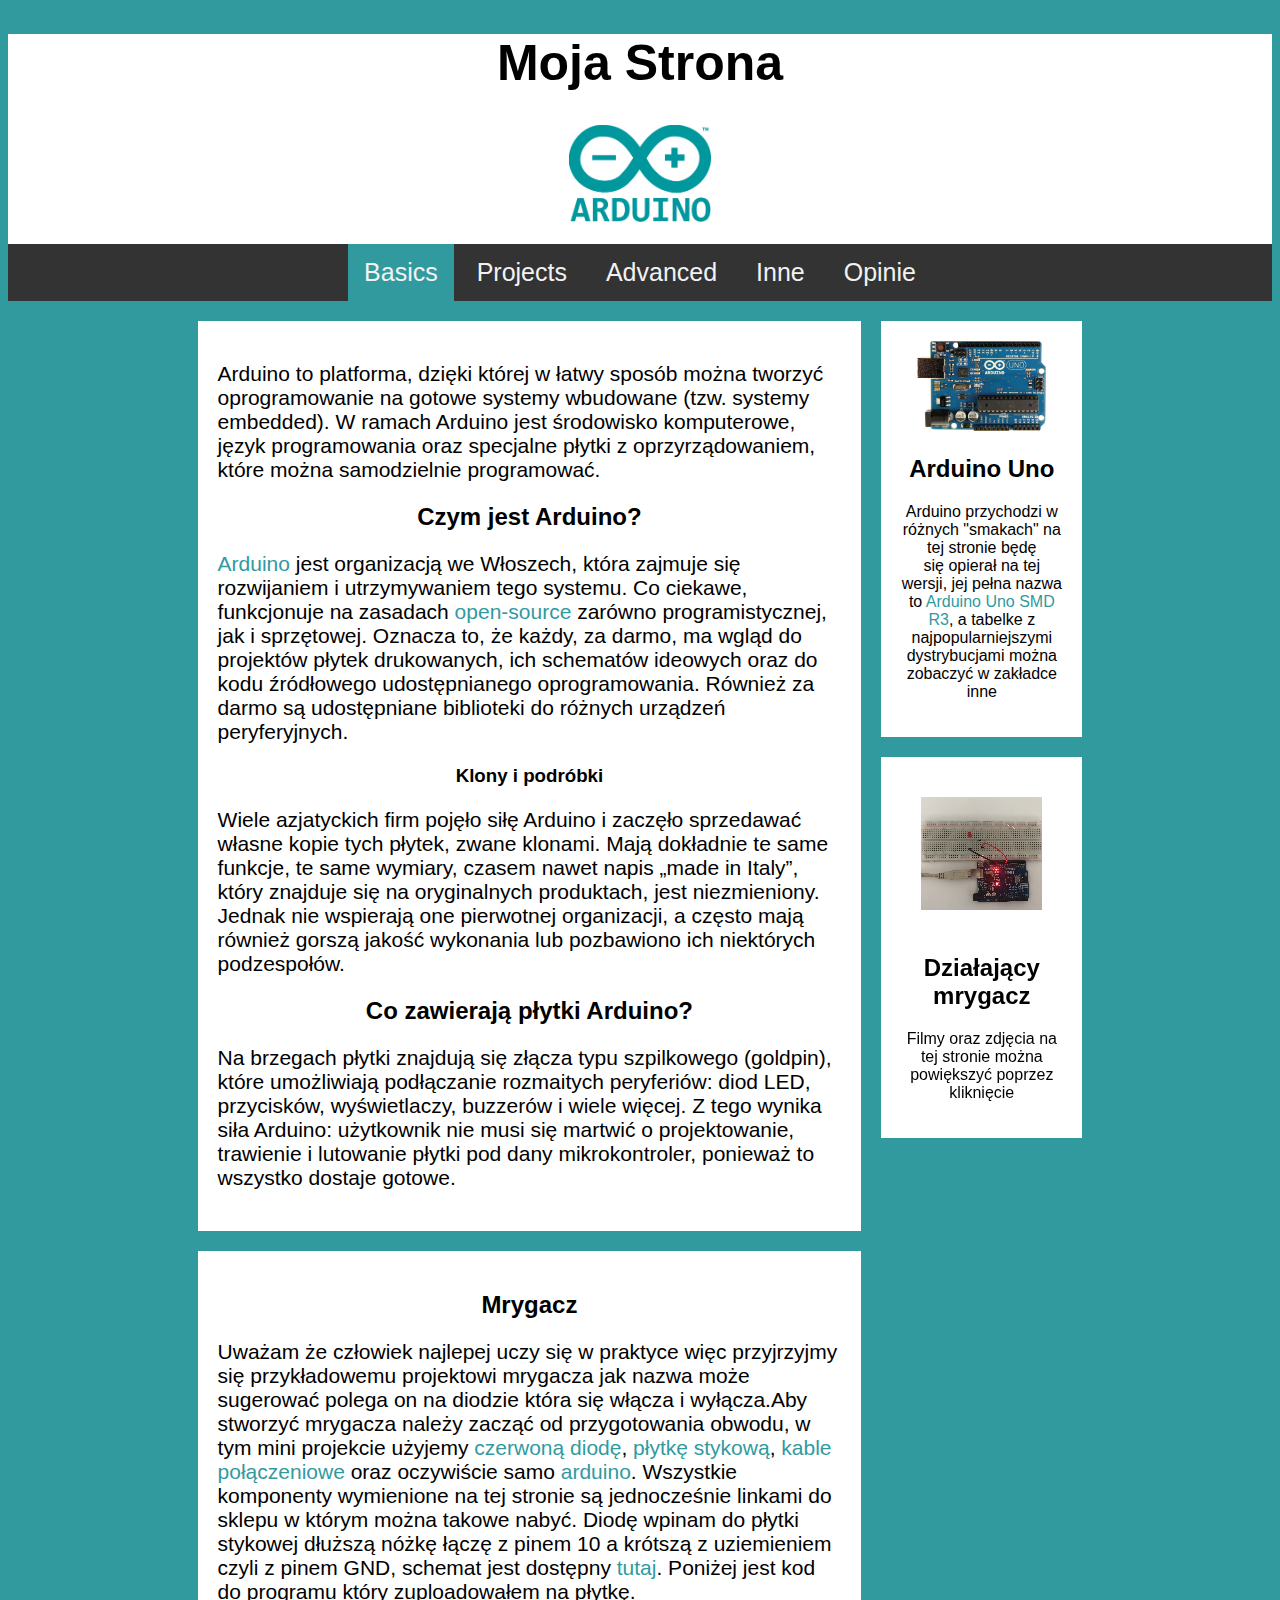
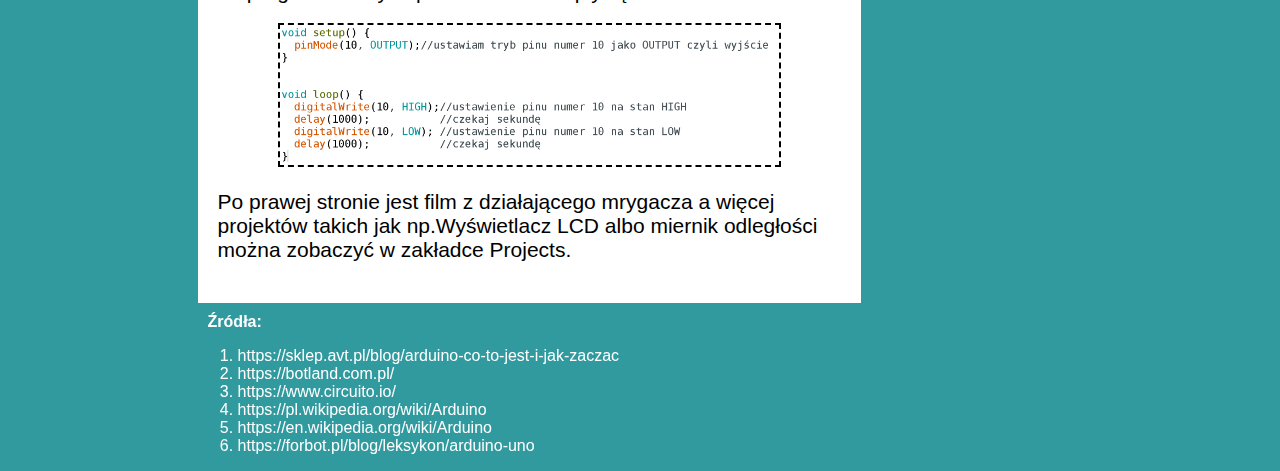
<file: index.html>
<!DOCTYPE html>
<html>
  <head>
    <meta charset="UTF-8" />
    <meta name="keywords" content="Strona" />
    <meta name="description" content="Strona" />
    <meta name="author" content="Filip Sikorski" />
    <meta name="robots" content="All" />
    <link rel="stylesheet" href="basics_projektkoncowy.css" />

    <link rel="stylesheet" href="wspolny.css" />
  </head>
  <body>
    <div class="header">
      <h1>Moja Strona</h1>

      <p>
        <a href="https://www.arduino.cc/"
          ><img src="logo.png" width="142" height="97"
        /></a>
      </p>
    </div>

    <div class="topnav">
      <a href="#" class="active">Basics </a>
      <a href="projects_projektkoncowy.html">Projects</a>
      <a href="advanced_projektkoncowy.html">Advanced</a>
      <a href="inne_projektkoncowy.html">Inne</a>
      <a href="opinie_projektkoncowy.html">Opinie</a>
    </div>
    <div id="beznaglowka">
      <div class="row">
        <div class="leftcolumn">
          <div class="card">
            <p>
              Arduino to platforma, dzięki której w łatwy sposób można tworzyć
              oprogramowanie na gotowe systemy wbudowane (tzw. systemy
              embedded). W ramach Arduino jest środowisko komputerowe, język
              programowania oraz specjalne płytki z oprzyrządowaniem, które
              można samodzielnie programować.
            </p>
            <h2>Czym jest Arduino?</h2>
            <p>
              <a href="https://pl.wikipedia.org/wiki/Arduino" target="_blank"
                >Arduino</a
              >
              jest organizacją we Włoszech, która zajmuje się rozwijaniem i
              utrzymywaniem tego systemu. Co ciekawe, funkcjonuje na zasadach
              <a
                href="https://en.wikipedia.org/wiki/Open_source"
                target="_blank"
                >open-source</a
              >
              zarówno programistycznej, jak i sprzętowej. Oznacza to, że każdy,
              za darmo, ma wgląd do projektów płytek drukowanych, ich schematów
              ideowych oraz do kodu źródłowego udostępnianego oprogramowania.
              Również za darmo są udostępniane biblioteki do różnych urządzeń
              peryferyjnych.
            </p>
            <h3>Klony i podróbki</h3>
            <p>
              Wiele azjatyckich firm pojęło siłę Arduino i zaczęło sprzedawać
              własne kopie tych płytek, zwane klonami. Mają dokładnie te same
              funkcje, te same wymiary, czasem nawet napis „made in Italy”,
              który znajduje się na oryginalnych produktach, jest niezmieniony.
              Jednak nie wspierają one pierwotnej organizacji, a często mają
              również gorszą jakość wykonania lub pozbawiono ich niektórych
              podzespołów.
            </p>
            <h2>Co zawierają płytki Arduino?</h2>
            <p>
              Na brzegach płytki znajdują się złącza typu szpilkowego (goldpin),
              które umożliwiają podłączanie rozmaitych peryferiów: diod LED,
              przycisków, wyświetlaczy, buzzerów i wiele więcej. Z tego wynika
              siła Arduino: użytkownik nie musi się martwić o projektowanie,
              trawienie i lutowanie płytki pod dany mikrokontroler, ponieważ to
              wszystko dostaje gotowe.
            </p>
          </div>

          <div class="card">
            <h2>Mrygacz</h2>
            <p>
              Uważam że człowiek najlepej uczy się w praktyce więc przyjrzyjmy
              się przykładowemu projektowi mrygacza jak nazwa może sugerować
              polega on na diodzie która się włącza i wyłącza.Aby stworzyć
              mrygacza należy zacząć od przygotowania obwodu, w tym mini
              projekcie użyjemy
              <a
                target="_blank"
                href="https://botland.com.pl/diody-led/4535-dioda-led-10mm-czerwona-10szt-5903351243858.html"
                >czerwoną diodę</a
              >,
              <a
                href="https://botland.com.pl/plytki-stykowe/19943-plytka-stykowa-justpi-830-otworow-5904422328610.html"
                target="_blank"
                >płytkę stykową</a
              >,
              <a
                href="https://botland.com.pl/przewody-polaczeniowe/1022-przewody-polaczeniowe-mesko-meskie-65szt-5904422304409.html"
                target="_blank"
                >kable połączeniowe</a
              >
              oraz oczywiście samo
              <a
                href="https://botland.com.pl/arduino-seria-podstawowa-oryginalne-plytki/1060-arduino-uno-rev3-a000066-7630049200050.html"
                target="_blank"
                >arduino</a
              >. Wszystkie komponenty wymienione na tej stronie są jednocześnie
              linkami do sklepu w którym można takowe nabyć. Diodę wpinam do
              płytki stykowej dłuższą nóżkę łączę z pinem 10 a krótszą z
              uziemieniem czyli z pinem GND, schemat jest dostępny
              <a href="mrygacz_schemat.JPG">tutaj</a>. Poniżej jest kod do
              programu który zuploadowałem na płytkę.
            </p>
            <div class="center">
              <img src="kod_migacz.png" class="kod" />
            </div>
            <p>
              Po prawej stronie jest film z działającego mrygacza a więcej
              projektów takich jak np.Wyświetlacz LCD albo miernik odległości
              można zobaczyć w zakładce Projects.
            </p>
          </div>
        </div>
        <div class="rightcolumn">
          <div class="card">
            <img class="arduino1" src="arduino_uno.jpg" />
            <h2>Arduino Uno</h2>
            <p>
              Arduino przychodzi w różnych "smakach" na tej stronie będę
              się opierał na tej wersji, jej pełna nazwa to
              <a
                href="https://docs.arduino.cc/hardware/uno-rev3"
                target="_blank"
                >Arduino Uno SMD R3</a
              >, a tabelke z najpopularniejszymi dystrybucjami można zobaczyć w
              zakładce inne
            </p>
          </div>

          <div class="card">
            <video id="mrygacz" class="powiekszalne" autoplay muted loop>
              <source src="migacz.mp4" type="video/mp4" />
            </video>
            <h2>Działający mrygacz</h2>
            <p>
              Filmy oraz zdjęcia na tej stronie można powiększyć poprzez
              kliknięcie
            </p>
          </div>
        </div>
      </div>

      <div class="footer">
        <h4>Źródła:</h4>
        <ol>
          <li>
            <a
              href="https://sklep.avt.pl/blog/arduino-co-to-jest-i-jak-zaczac"
              target="_blank"
              >https://sklep.avt.pl/blog/arduino-co-to-jest-i-jak-zaczac</a
            >
          </li>
          <li>
            <a href="https://botland.com.pl/" target="_blank"
              >https://botland.com.pl/</a
            >
          </li>
          <li>
            <a href="https://www.circuito.io/" target="_blank"
              >https://www.circuito.io/</a
            >
          </li>
          <li>
            <a href="https://pl.wikipedia.org/wiki/Arduino" target="_blank"
              >https://pl.wikipedia.org/wiki/Arduino</a
            >
          </li>
          <li>
            <a href="https://en.wikipedia.org/wiki/Arduino" target="_blank"
              >https://en.wikipedia.org/wiki/Arduino</a
            >
          </li>
          <li>
            <a
              href="https://forbot.pl/blog/leksykon/arduino-uno"
              target="_blank"
              >https://forbot.pl/blog/leksykon/arduino-uno</a
            >
          </li>
        </ol>
      </div>
    </div>
  </body>
</html>
</file>
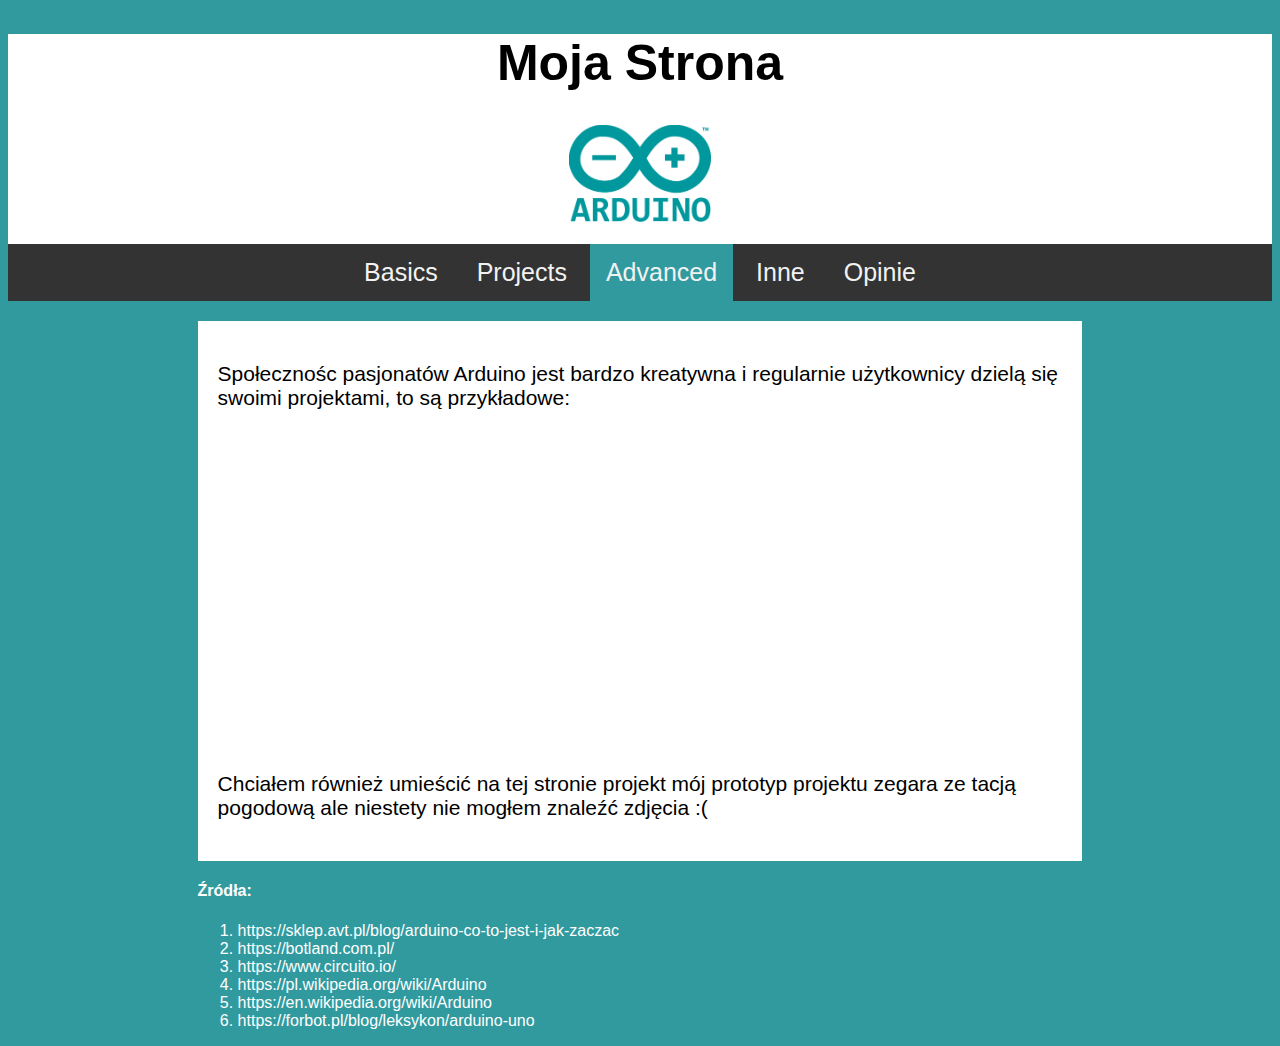
<file: advanced_projektkoncowy.html>
<!DOCTYPE html>
<html>
  <head>
    <meta charset="UTF-8" />
    <meta name="keywords" content="Strona" />
    <meta name="description" content="Strona" />
    <meta name="author" content="Filip Sikorski" />
    <meta name="robots" content="All" />
    <link rel="stylesheet" href="projects_projektkoncowy.css" />
    <link rel="stylesheet" href="wspolny.css" />
    <meta name="viewport" content="width=device-width, initial-scale=1" />
  </head>
  <body>
    <div class="header">
      <h1>Moja Strona</h1>

      <p>
        <a href="https://www.arduino.cc/"
          ><img src="logo.png" width="142" height="97"
        /></a>
      </p>
    </div>

    <div class="topnav">
      <a href="basics_projektkoncowy.html">Basics </a>
      <a href="projects_projektkoncowy.html">Projects</a>
      <a href="#" class="active">Advanced</a>
      <a href="inne_projektkoncowy.html">Inne</a>
      <a href="opinie_projektkoncowy.html">Opinie</a>
    </div>
    <div id="beznaglowka">
      <div class="column">
        <div class="card">
          <p>
            Społecznośc pasjonatów Arduino jest bardzo kreatywna i regularnie
            użytkownicy dzielą się swoimi projektami, to są przykładowe:
          </p>
          <div class="center">
            <iframe
              width="560"
              height="315"
              src="https://www.youtube.com/embed/2sAT4x944pI?start=116"
              title="YouTube video player"
              frameborder="0"
              allow="accelerometer; autoplay; clipboard-write; encrypted-media; gyroscope; picture-in-picture"
              allowfullscreen
            ></iframe>
          </div>
          <p>
            Chciałem również umieścić na tej stronie projekt mój prototyp
            projektu zegara ze tacją pogodową ale niestety nie mogłem znaleźć
            zdjęcia :(
          </p>
        </div>
      </div>
      <div class="footer">
        <h4>Źródła:</h4>
        <ol>
          <li>
            <a
              href="https://sklep.avt.pl/blog/arduino-co-to-jest-i-jak-zaczac"
              target="_blank"
              >https://sklep.avt.pl/blog/arduino-co-to-jest-i-jak-zaczac</a
            >
          </li>
          <li>
            <a href="https://botland.com.pl/" target="_blank"
              >https://botland.com.pl/</a
            >
          </li>
          <li>
            <a href="https://www.circuito.io/" target="_blank"
              >https://www.circuito.io/</a
            >
          </li>
          <li>
            <a href="https://pl.wikipedia.org/wiki/Arduino" target="_blank"
              >https://pl.wikipedia.org/wiki/Arduino</a
            >
          </li>
          <li>
            <a href="https://en.wikipedia.org/wiki/Arduino" target="_blank"
              >https://en.wikipedia.org/wiki/Arduino</a
            >
          </li>
          <li>
            <a
              href="https://forbot.pl/blog/leksykon/arduino-uno"
              target="_blank"
              >https://forbot.pl/blog/leksykon/arduino-uno</a
            >
          </li>
        </ol>
      </div>
    </div>
  </body>
</html>
</file>
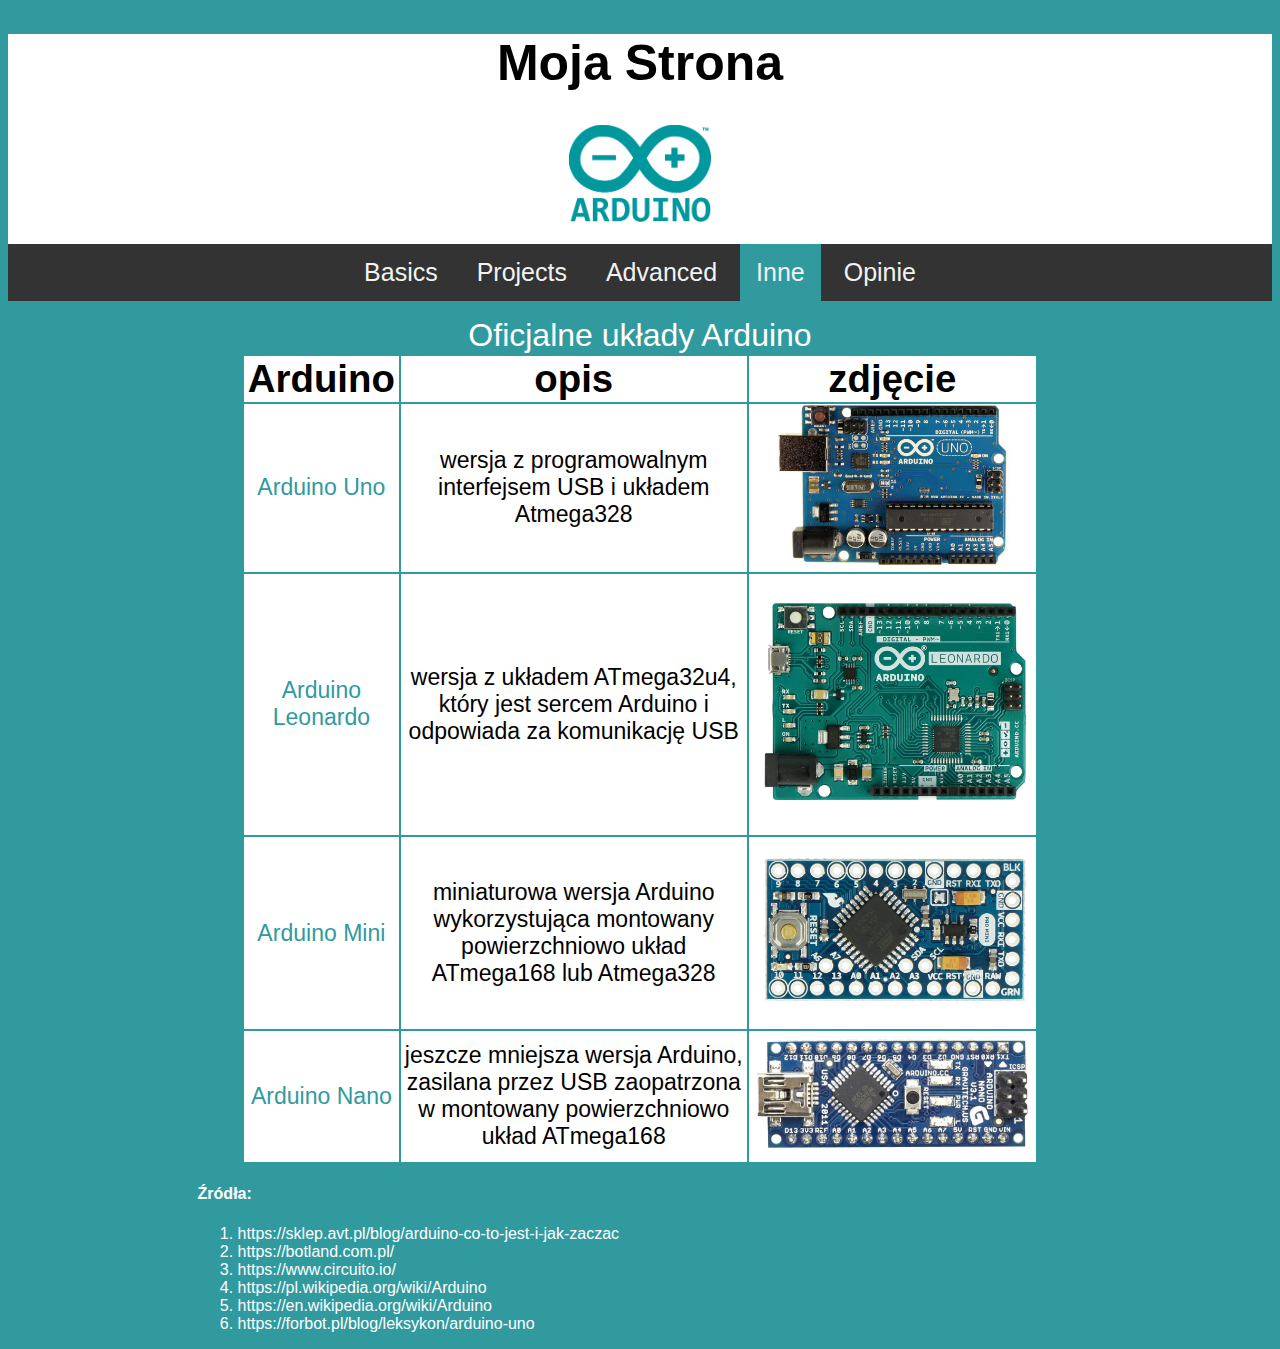
<file: inne_projektkoncowy.html>
<!DOCTYPE html>
<html>
  <head>
    <meta charset="UTF-8" />
    <meta name="keywords" content="Strona" />
    <meta name="description" content="Strona" />
    <meta name="author" content="Filip Sikorski" />
    <meta name="robots" content="All" />
    <link rel="stylesheet" href="inne_projektkoncowy.css" />
    <link rel="stylesheet" href="wspolny.css" />
  </head>
  <body>
    <div class="header">
      <h1>Moja Strona</h1>

      <p> <a href="https://www.arduino.cc/"
        ><img src="logo.png" width="142" height="97"
      /></a></p>
    </div>

    <div class="topnav">
      <a
        href="basics_projektkoncowy.html"
        >Basics
      </a>
      <a
        href="projects_projektkoncowy.html"
        >Projects</a
      >
      <a href="advanced_projektkoncowy.html">Advanced</a>
      <a href="#" class="active">Inne</a>
      <a href="opinie_projektkoncowy.html">Opinie</a>
    </div>
    <div id="beznaglowka">
      <div class="column">
      
        <div id="center">
          <p>
        <table>
          <caption>Oficjalne układy Arduino</caption>
          <tr>
            <th>Arduino</th><th>opis</th><th>zdjęcie</th>
         </tr>
         <tr>
          <td><a href="https://botland.com.pl/arduino-seria-podstawowa-oryginalne-plytki/1060-arduino-uno-rev3-a000066-7630049200050.html" target="_blank">Arduino Uno</a></td><td>wersja z programowalnym interfejsem USB i układem Atmega328</td><td><img src="arduino_uno.jpg"></td>
         </tr>
         <tr>
          <td><a href="https://botland.com.pl/arduino-seria-podstawowa-oryginalne-plytki/1213-arduino-leonardo-a000057-8058333491141.html" target="_blank">Arduino Leonardo</a></td><td>wersja z układem ATmega32u4, który jest sercem Arduino i odpowiada za komunikację USB </td><td><img src="arduino_leonardo.jpg"></td>
         </tr>
         <tr>
          <td><a href="https://botland.com.pl/arduino-moduly-glowne/1595-arduino-pro-mini-328-5v-16mhz-sparkfun-dev-11113-5903351240673.html" target="_blank">Arduino Mini</a></td><td>miniaturowa wersja Arduino wykorzystująca montowany powierzchniowo układ ATmega168 lub Atmega328</td><td><img src="arduino_mini.jpg"></td>
         </tr>
         <tr>
          <td><a href="https://botland.com.pl/arduino-seria-nano-oryginalne-plytki/14760-arduino-nano-every-abx00028-7630049201477.html" target="_blank">Arduino Nano</a></td><td> jeszcze mniejsza wersja Arduino, zasilana przez USB zaopatrzona w montowany powierzchniowo układ ATmega168</td><td><img src="arduino_nano.jpg"></td>
         </tr>
         
         </table>
        </p>
      
         
        </div>
      </div>
      

      <div class="footer">
        <h4>Źródła:</h4>
        <ol>
          
          <li><a href="https://sklep.avt.pl/blog/arduino-co-to-jest-i-jak-zaczac" target="_blank">https://sklep.avt.pl/blog/arduino-co-to-jest-i-jak-zaczac</a></li>
          <li><a href="https://botland.com.pl/" target="_blank">https://botland.com.pl/</a></li>
          <li><a href="https://www.circuito.io/" target="_blank">https://www.circuito.io/</a></li>
          <li><a href="https://pl.wikipedia.org/wiki/Arduino" target="_blank">https://pl.wikipedia.org/wiki/Arduino</a></li>
          <li><a href="https://en.wikipedia.org/wiki/Arduino" target="_blank">https://en.wikipedia.org/wiki/Arduino</a></li>
          <li><a href="https://forbot.pl/blog/leksykon/arduino-uno" target="_blank">https://forbot.pl/blog/leksykon/arduino-uno</a></li>
        </ol>
      </div>

    </div>
  </body>
</html>
</file>
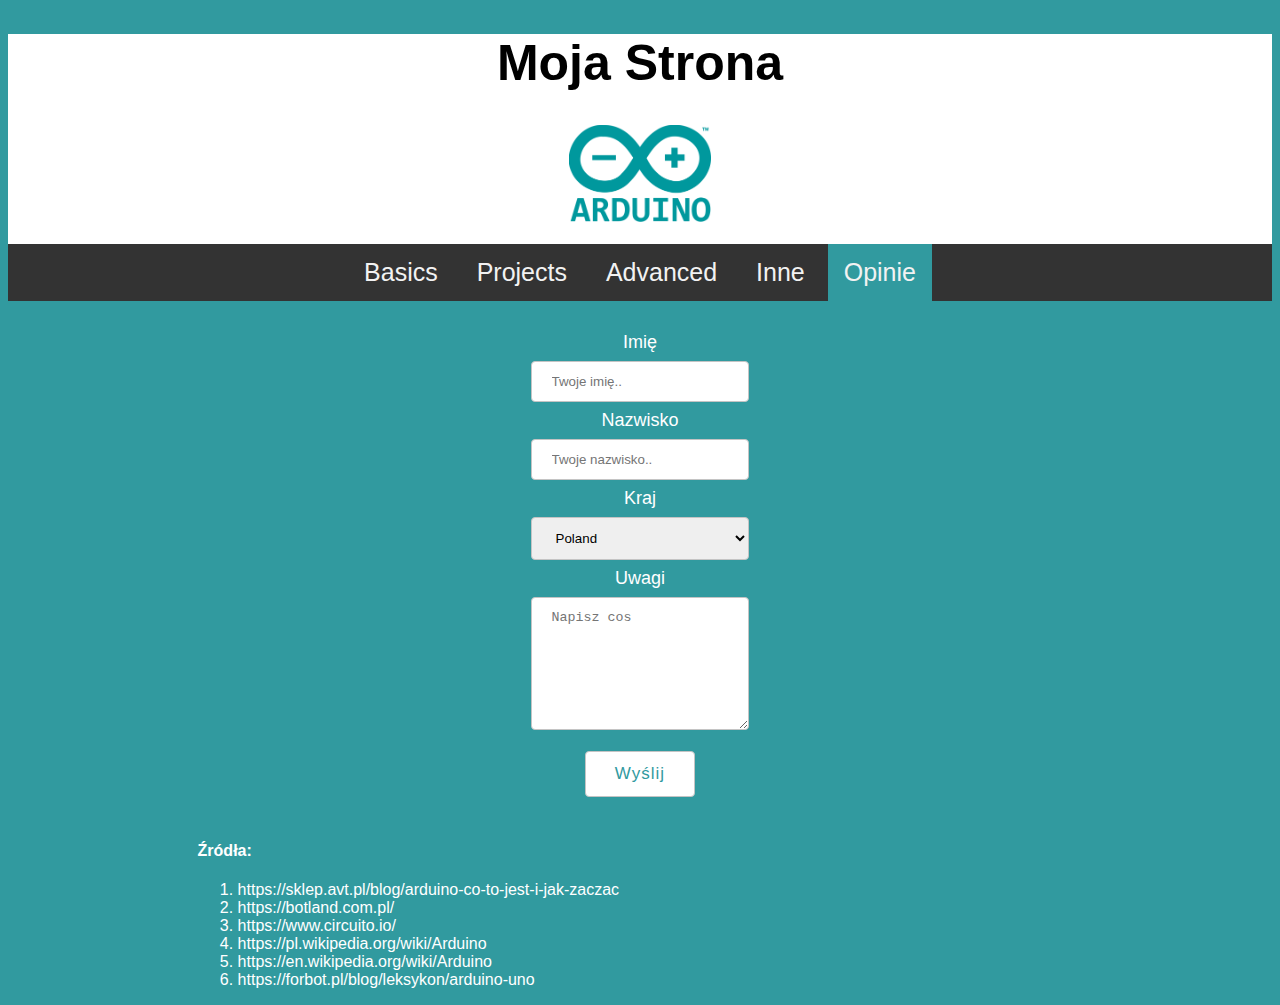
<file: opinie_projektkoncowy.html>
<!DOCTYPE html>
<html>
  <head>
    <meta charset="UTF-8" />
    <meta name="keywords" content="Strona" />
    <meta name="description" content="Strona" />
    <meta name="author" content="Filip Sikorski" />
    <meta name="robots" content="All" />
    <link rel="stylesheet" href="inne_projektkoncowy.css" />
    <link rel="stylesheet" href="wspolny.css" />
  </head>
  <body>
    <div class="header">
      <h1>Moja Strona</h1>

      <p> <a href="https://www.arduino.cc/"
        ><img src="logo.png" width="142" height="97"
      /></a></p>
    </div>

    <div class="topnav">
      <a
        href="basics_projektkoncowy.html"
        >Basics
      </a>
      <a
        href="projects_projektkoncowy.html"
        >Projects</a
      >
      <a href="advanced_projektkoncowy.html">Advanced</a>
      <a href="inne_projektkoncowy.html">Inne</a>
      <a href="opinie_projektkoncowy.html"  class="active">Opinie</a>
    </div>
    <div id="beznaglowka">
      <div class="column">
      
        <div id="center">
          
       
          <p>
        
       
          <div id="opinie">
            <form>
              <label for="fname">Imię</label>
              <input
                type="text"
                id="fname"
                name="fname"
                placeholder="Twoje imię.."
              />
              <label for="lname">Nazwisko</label>
              <input
                type="text"
                id="lname"
                name="lname"
                placeholder="Twoje nazwisko.."
              />
              <label for="country">Kraj</label>
              <select id="country" name="country">
                <option value="Poland">Poland</option>
                <option value="Afganistan">Afghanistan</option>
                <option value="Albania">Albania</option>
                <option value="Algeria">Algeria</option>
                <option value="American Samoa">American Samoa</option>
                <option value="Andorra">Andorra</option>
                <option value="Angola">Angola</option>
                <option value="Anguilla">Anguilla</option>
                <option value="Antigua & Barbuda">Antigua & Barbuda</option>
                <option value="Argentina">Argentina</option>
                <option value="Armenia">Armenia</option>
                <option value="Aruba">Aruba</option>
                <option value="Australia">Australia</option>
                <option value="Austria">Austria</option>
                <option value="Azerbaijan">Azerbaijan</option>
                <option value="Bahamas">Bahamas</option>
                <option value="Bahrain">Bahrain</option>
                <option value="Bangladesh">Bangladesh</option>
                <option value="Barbados">Barbados</option>
                <option value="Belarus">Belarus</option>
                <option value="Belgium">Belgium</option>
                <option value="Belize">Belize</option>
                <option value="Benin">Benin</option>
                <option value="Bermuda">Bermuda</option>
                <option value="Bhutan">Bhutan</option>
                <option value="Bolivia">Bolivia</option>
                <option value="Bonaire">Bonaire</option>
                <option value="Bosnia & Herzegovina">
                  Bosnia & Herzegovina
                </option>
                <option value="Botswana">Botswana</option>
                <option value="Brazil">Brazil</option>
                <option value="British Indian Ocean Ter">
                  British Indian Ocean Ter
                </option>
                <option value="Brunei">Brunei</option>
                <option value="Bulgaria">Bulgaria</option>
                <option value="Burkina Faso">Burkina Faso</option>
                <option value="Burundi">Burundi</option>
                <option value="Cambodia">Cambodia</option>
                <option value="Cameroon">Cameroon</option>
                <option value="Canada">Canada</option>
                <option value="Canary Islands">Canary Islands</option>
                <option value="Cape Verde">Cape Verde</option>
                <option value="Cayman Islands">Cayman Islands</option>
                <option value="Central African Republic">
                  Central African Republic
                </option>
                <option value="Chad">Chad</option>
                <option value="Channel Islands">Channel Islands</option>
                <option value="Chile">Chile</option>
                <option value="China">China</option>
                <option value="Christmas Island">Christmas Island</option>
                <option value="Cocos Island">Cocos Island</option>
                <option value="Colombia">Colombia</option>
                <option value="Comoros">Comoros</option>
                <option value="Congo">Congo</option>
                <option value="Cook Islands">Cook Islands</option>
                <option value="Costa Rica">Costa Rica</option>
                <option value="Cote DIvoire">Cote DIvoire</option>
                <option value="Croatia">Croatia</option>
                <option value="Cuba">Cuba</option>
                <option value="Curaco">Curacao</option>
                <option value="Cyprus">Cyprus</option>
                <option value="Czech Republic">Czech Republic</option>
                <option value="Denmark">Denmark</option>
                <option value="Djibouti">Djibouti</option>
                <option value="Dominica">Dominica</option>
                <option value="Dominican Republic">Dominican Republic</option>
                <option value="East Timor">East Timor</option>
                <option value="Ecuador">Ecuador</option>
                <option value="Egypt">Egypt</option>
                <option value="El Salvador">El Salvador</option>
                <option value="Equatorial Guinea">Equatorial Guinea</option>
                <option value="Eritrea">Eritrea</option>
                <option value="Estonia">Estonia</option>
                <option value="Ethiopia">Ethiopia</option>
                <option value="Falkland Islands">Falkland Islands</option>
                <option value="Faroe Islands">Faroe Islands</option>
                <option value="Fiji">Fiji</option>
                <option value="Finland">Finland</option>
                <option value="France">France</option>
                <option value="French Guiana">French Guiana</option>
                <option value="French Polynesia">French Polynesia</option>
                <option value="French Southern Ter">French Southern Ter</option>
                <option value="Gabon">Gabon</option>
                <option value="Gambia">Gambia</option>
                <option value="Georgia">Georgia</option>
                <option value="Germany">Germany</option>
                <option value="Ghana">Ghana</option>
                <option value="Gibraltar">Gibraltar</option>
                <option value="Great Britain">Great Britain</option>
                <option value="Greece">Greece</option>
                <option value="Greenland">Greenland</option>
                <option value="Grenada">Grenada</option>
                <option value="Guadeloupe">Guadeloupe</option>
                <option value="Guam">Guam</option>
                <option value="Guatemala">Guatemala</option>
                <option value="Guinea">Guinea</option>
                <option value="Guyana">Guyana</option>
                <option value="Haiti">Haiti</option>
                <option value="Hawaii">Hawaii</option>
                <option value="Honduras">Honduras</option>
                <option value="Hong Kong">Hong Kong</option>
                <option value="Hungary">Hungary</option>
                <option value="Iceland">Iceland</option>
                <option value="Indonesia">Indonesia</option>
                <option value="India">India</option>
                <option value="Iran">Iran</option>
                <option value="Iraq">Iraq</option>
                <option value="Ireland">Ireland</option>
                <option value="Isle of Man">Isle of Man</option>
                <option value="Israel">Israel</option>
                <option value="Italy">Italy</option>
                <option value="Jamaica">Jamaica</option>
                <option value="Japan">Japan</option>
                <option value="Jordan">Jordan</option>
                <option value="Kazakhstan">Kazakhstan</option>
                <option value="Kenya">Kenya</option>
                <option value="Kiribati">Kiribati</option>
                <option value="Korea North">Korea North</option>
                <option value="Korea Sout">Korea South</option>
                <option value="Kuwait">Kuwait</option>
                <option value="Kyrgyzstan">Kyrgyzstan</option>
                <option value="Laos">Laos</option>
                <option value="Latvia">Latvia</option>
                <option value="Lebanon">Lebanon</option>
                <option value="Lesotho">Lesotho</option>
                <option value="Liberia">Liberia</option>
                <option value="Libya">Libya</option>
                <option value="Liechtenstein">Liechtenstein</option>
                <option value="Lithuania">Lithuania</option>
                <option value="Luxembourg">Luxembourg</option>
                <option value="Macau">Macau</option>
                <option value="Macedonia">Macedonia</option>
                <option value="Madagascar">Madagascar</option>
                <option value="Malaysia">Malaysia</option>
                <option value="Malawi">Malawi</option>
                <option value="Maldives">Maldives</option>
                <option value="Mali">Mali</option>
                <option value="Malta">Malta</option>
                <option value="Marshall Islands">Marshall Islands</option>
                <option value="Martinique">Martinique</option>
                <option value="Mauritania">Mauritania</option>
                <option value="Mauritius">Mauritius</option>
                <option value="Mayotte">Mayotte</option>
                <option value="Mexico">Mexico</option>
                <option value="Midway Islands">Midway Islands</option>
                <option value="Moldova">Moldova</option>
                <option value="Monaco">Monaco</option>
                <option value="Mongolia">Mongolia</option>
                <option value="Montserrat">Montserrat</option>
                <option value="Morocco">Morocco</option>
                <option value="Mozambique">Mozambique</option>
                <option value="Myanmar">Myanmar</option>
                <option value="Nambia">Nambia</option>
                <option value="Nauru">Nauru</option>
                <option value="Nepal">Nepal</option>
                <option value="Netherland Antilles">Netherland Antilles</option>
                <option value="Netherlands">
                  Netherlands (Holland, Europe)
                </option>
                <option value="Nevis">Nevis</option>
                <option value="New Caledonia">New Caledonia</option>
                <option value="New Zealand">New Zealand</option>
                <option value="Nicaragua">Nicaragua</option>
                <option value="Niger">Niger</option>
                <option value="Nigeria">Nigeria</option>
                <option value="Niue">Niue</option>
                <option value="Norfolk Island">Norfolk Island</option>
                <option value="Norway">Norway</option>
                <option value="Oman">Oman</option>
                <option value="Pakistan">Pakistan</option>
                <option value="Palau Island">Palau Island</option>
                <option value="Palestine">Palestine</option>
                <option value="Panama">Panama</option>
                <option value="Papua New Guinea">Papua New Guinea</option>
                <option value="Paraguay">Paraguay</option>
                <option value="Peru">Peru</option>
                <option value="Phillipines">Philippines</option>
                <option value="Pitcairn Island">Pitcairn Island</option>
                <option value="Portugal">Portugal</option>
                <option value="Puerto Rico">Puerto Rico</option>
                <option value="Qatar">Qatar</option>
                <option value="Republic of Montenegro">
                  Republic of Montenegro
                </option>
                <option value="Republic of Serbia">Republic of Serbia</option>
                <option value="Reunion">Reunion</option>
                <option value="Romania">Romania</option>
                <option value="Russia">Russia</option>
                <option value="Rwanda">Rwanda</option>
                <option value="St Barthelemy">St Barthelemy</option>
                <option value="St Eustatius">St Eustatius</option>
                <option value="St Helena">St Helena</option>
                <option value="St Kitts-Nevis">St Kitts-Nevis</option>
                <option value="St Lucia">St Lucia</option>
                <option value="St Maarten">St Maarten</option>
                <option value="St Pierre & Miquelon">
                  St Pierre & Miquelon
                </option>
                <option value="St Vincent & Grenadines">
                  St Vincent & Grenadines
                </option>
                <option value="Saipan">Saipan</option>
                <option value="Samoa">Samoa</option>
                <option value="Samoa American">Samoa American</option>
                <option value="San Marino">San Marino</option>
                <option value="Sao Tome & Principe">Sao Tome & Principe</option>
                <option value="Saudi Arabia">Saudi Arabia</option>
                <option value="Senegal">Senegal</option>
                <option value="Seychelles">Seychelles</option>
                <option value="Sierra Leone">Sierra Leone</option>
                <option value="Singapore">Singapore</option>
                <option value="Slovakia">Slovakia</option>
                <option value="Slovenia">Slovenia</option>
                <option value="Solomon Islands">Solomon Islands</option>
                <option value="Somalia">Somalia</option>
                <option value="South Africa">South Africa</option>
                <option value="Spain">Spain</option>
                <option value="Sri Lanka">Sri Lanka</option>
                <option value="Sudan">Sudan</option>
                <option value="Suriname">Suriname</option>
                <option value="Swaziland">Swaziland</option>
                <option value="Sweden">Sweden</option>
                <option value="Switzerland">Switzerland</option>
                <option value="Syria">Syria</option>
                <option value="Tahiti">Tahiti</option>
                <option value="Taiwan">Taiwan</option>
                <option value="Tajikistan">Tajikistan</option>
                <option value="Tanzania">Tanzania</option>
                <option value="Thailand">Thailand</option>
                <option value="Togo">Togo</option>
                <option value="Tokelau">Tokelau</option>
                <option value="Tonga">Tonga</option>
                <option value="Trinidad & Tobago">Trinidad & Tobago</option>
                <option value="Tunisia">Tunisia</option>
                <option value="Turkey">Turkey</option>
                <option value="Turkmenistan">Turkmenistan</option>
                <option value="Turks & Caicos Is">Turks & Caicos Is</option>
                <option value="Tuvalu">Tuvalu</option>
                <option value="Uganda">Uganda</option>
                <option value="United Kingdom">United Kingdom</option>
                <option value="Ukraine">Ukraine</option>
                <option value="United Arab Erimates">
                  United Arab Emirates
                </option>
                <option value="United States of America">
                  United States of America
                </option>
                <option value="Uraguay">Uruguay</option>
                <option value="Uzbekistan">Uzbekistan</option>
                <option value="Vanuatu">Vanuatu</option>
                <option value="Vatican City State">Vatican City State</option>
                <option value="Venezuela">Venezuela</option>
                <option value="Vietnam">Vietnam</option>
                <option value="Virgin Islands (Brit)">
                  Virgin Islands (Brit)
                </option>
                <option value="Virgin Islands (USA)">
                  Virgin Islands (USA)
                </option>
                <option value="Wake Island">Wake Island</option>
                <option value="Wallis & Futana Is">Wallis & Futana Is</option>
                <option value="Yemen">Yemen</option>
                <option value="Zaire">Zaire</option>
                <option value="Zambia">Zambia</option>
                <option value="Zimbabwe">Zimbabwe</option>
              </select>
              <label>Uwagi</label>
              <textarea placeholder="Napisz cos"></textarea>
              <input type="button" value="Wyślij" />
              
            </form>
          </div>
        </p>
        </div>
      </div>
      

      <div class="footer">
        <h4>Źródła:</h4>
        <ol>
          
          <li><a href="https://sklep.avt.pl/blog/arduino-co-to-jest-i-jak-zaczac" target="_blank">https://sklep.avt.pl/blog/arduino-co-to-jest-i-jak-zaczac</a></li>
          <li><a href="https://botland.com.pl/" target="_blank">https://botland.com.pl/</a></li>
          <li><a href="https://www.circuito.io/" target="_blank">https://www.circuito.io/</a></li>
          <li><a href="https://pl.wikipedia.org/wiki/Arduino" target="_blank">https://pl.wikipedia.org/wiki/Arduino</a></li>
          <li><a href="https://en.wikipedia.org/wiki/Arduino" target="_blank">https://en.wikipedia.org/wiki/Arduino</a></li>
          <li><a href="https://forbot.pl/blog/leksykon/arduino-uno" target="_blank">https://forbot.pl/blog/leksykon/arduino-uno</a></li>
        </ol>
      </div>

    </div>
  </body>
</html>
</file>
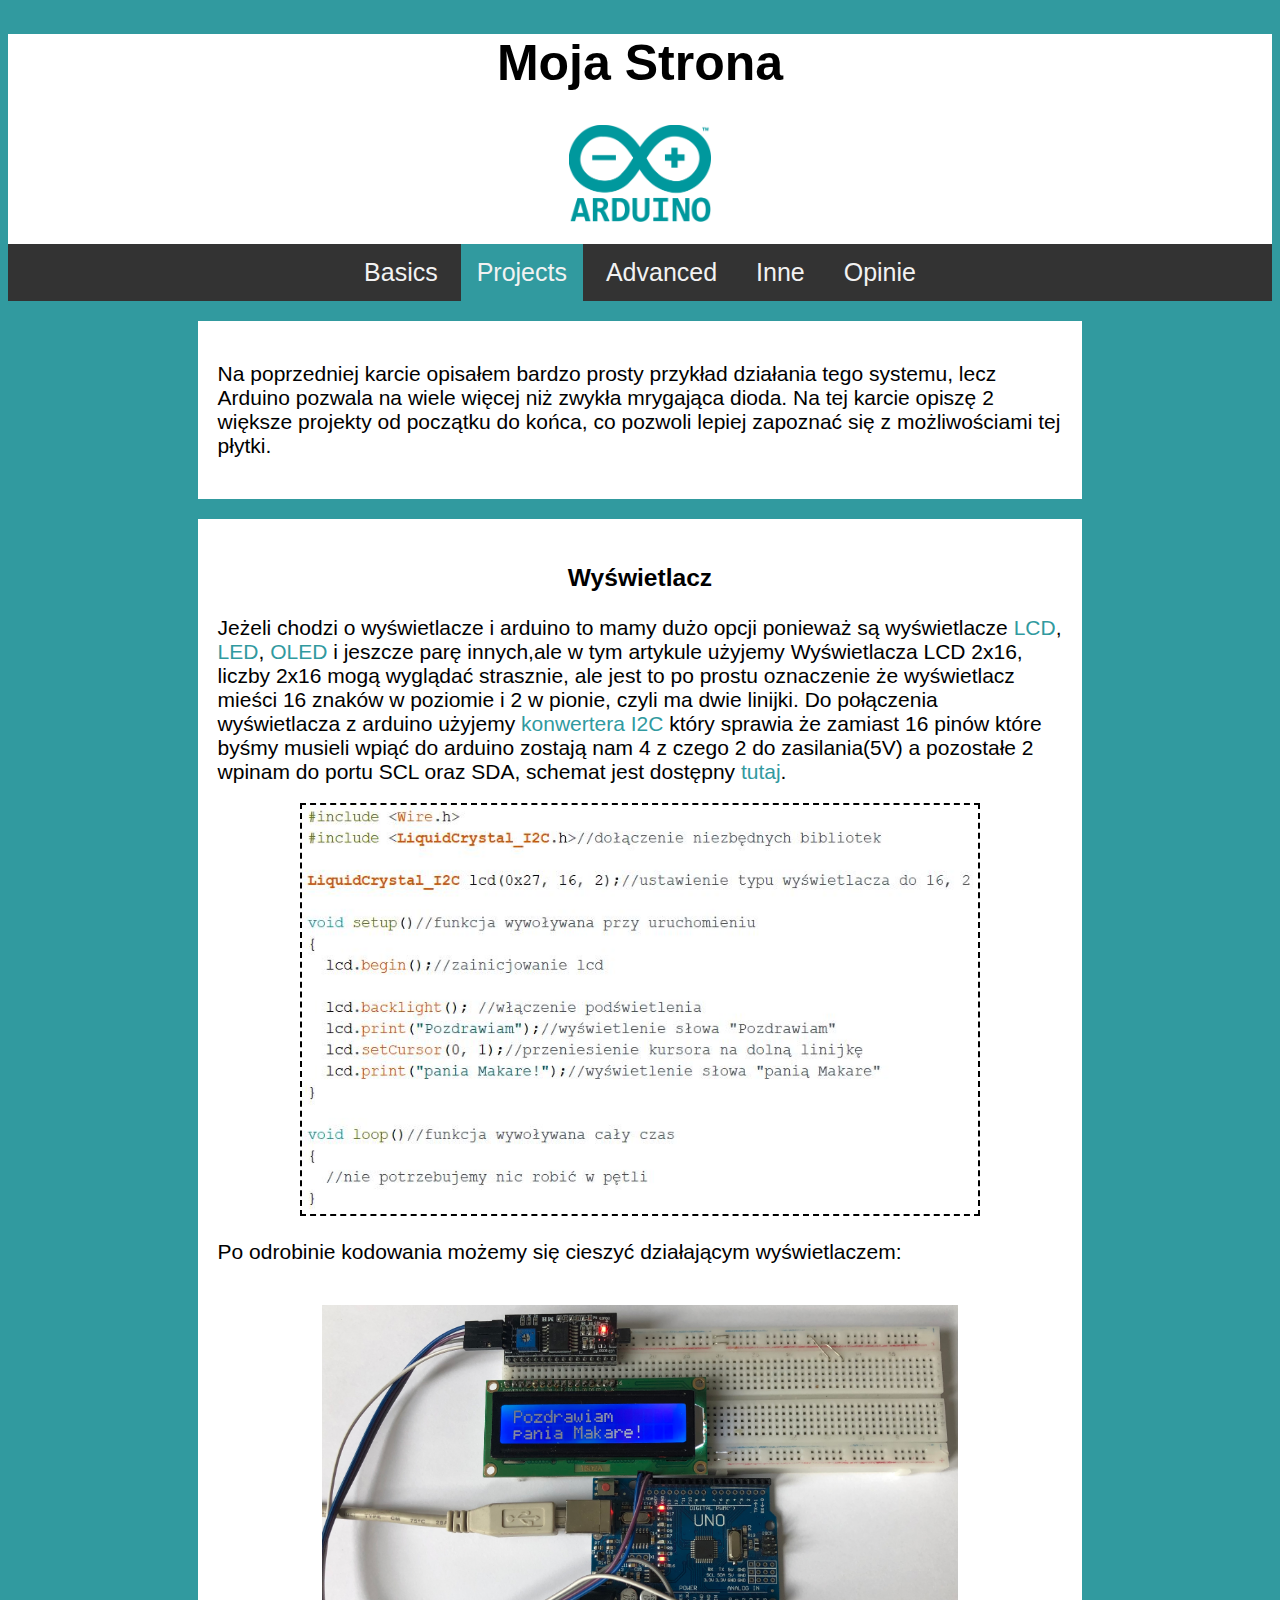
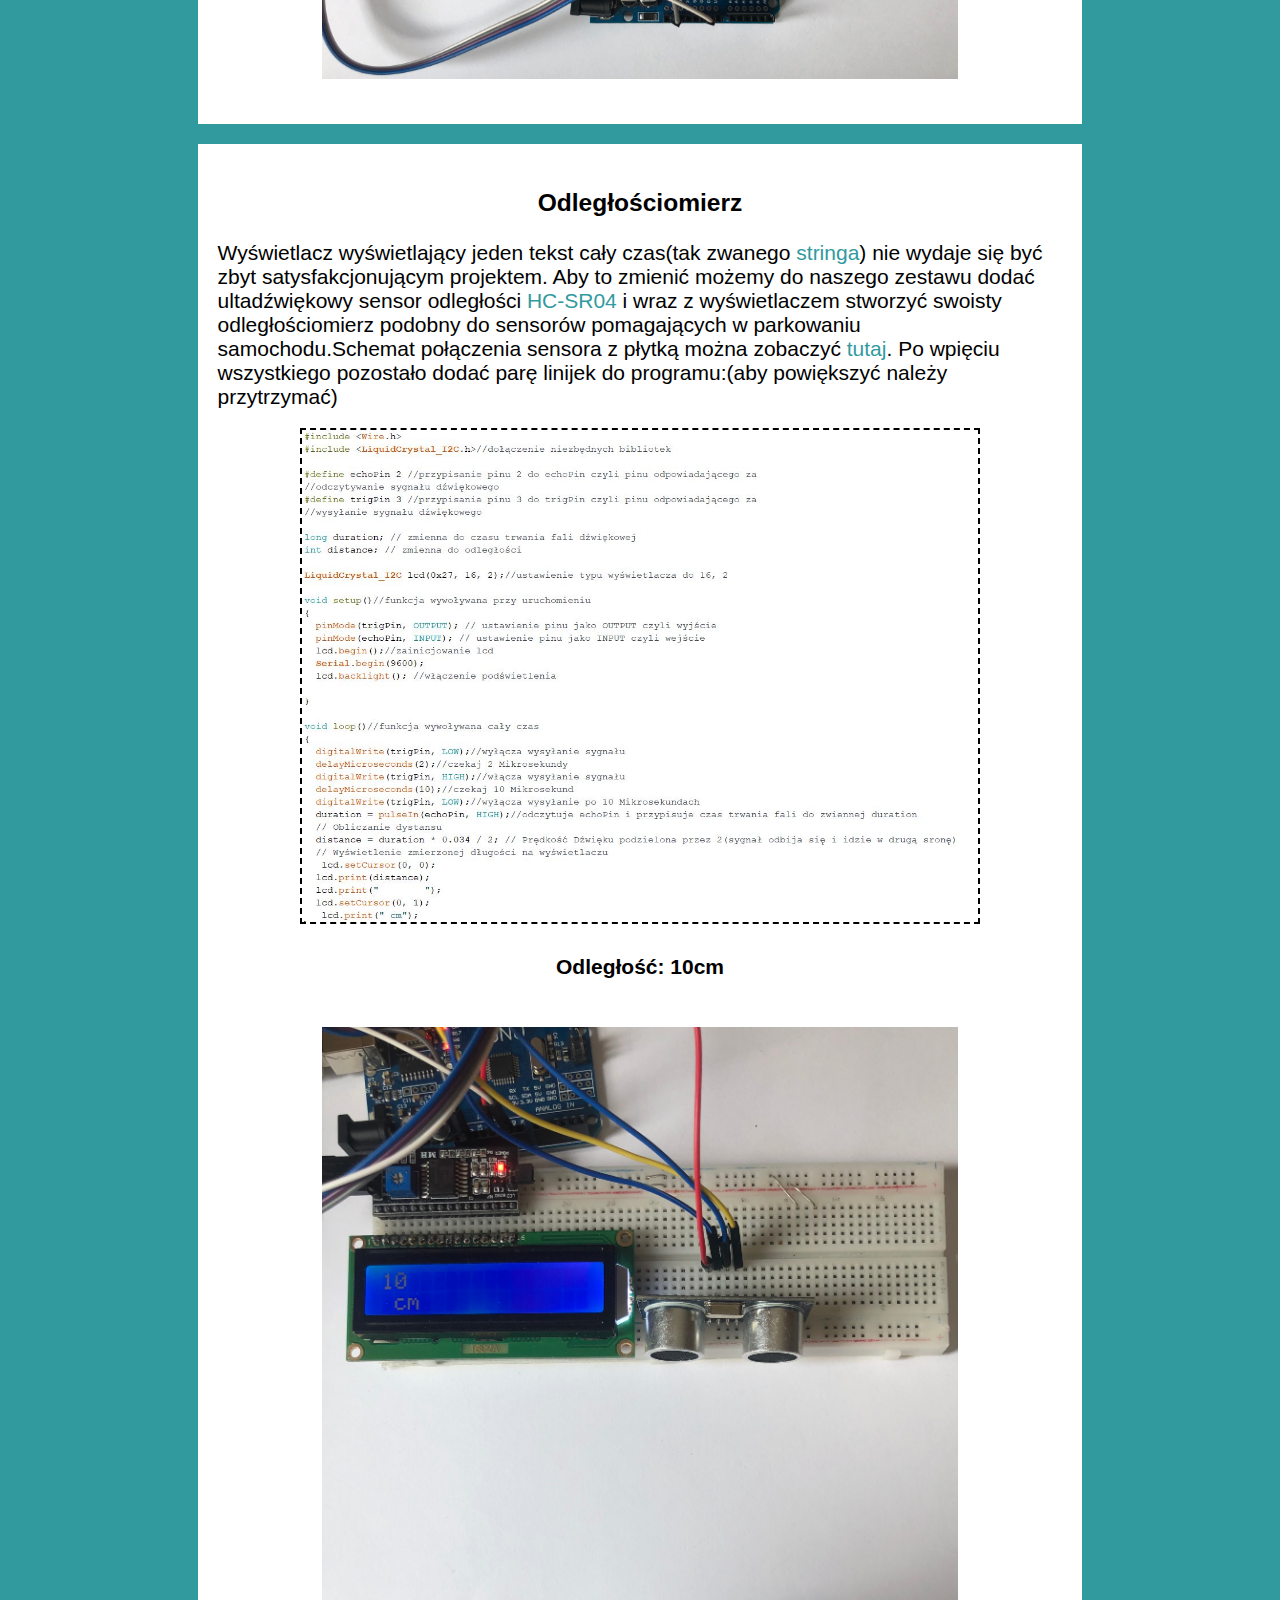
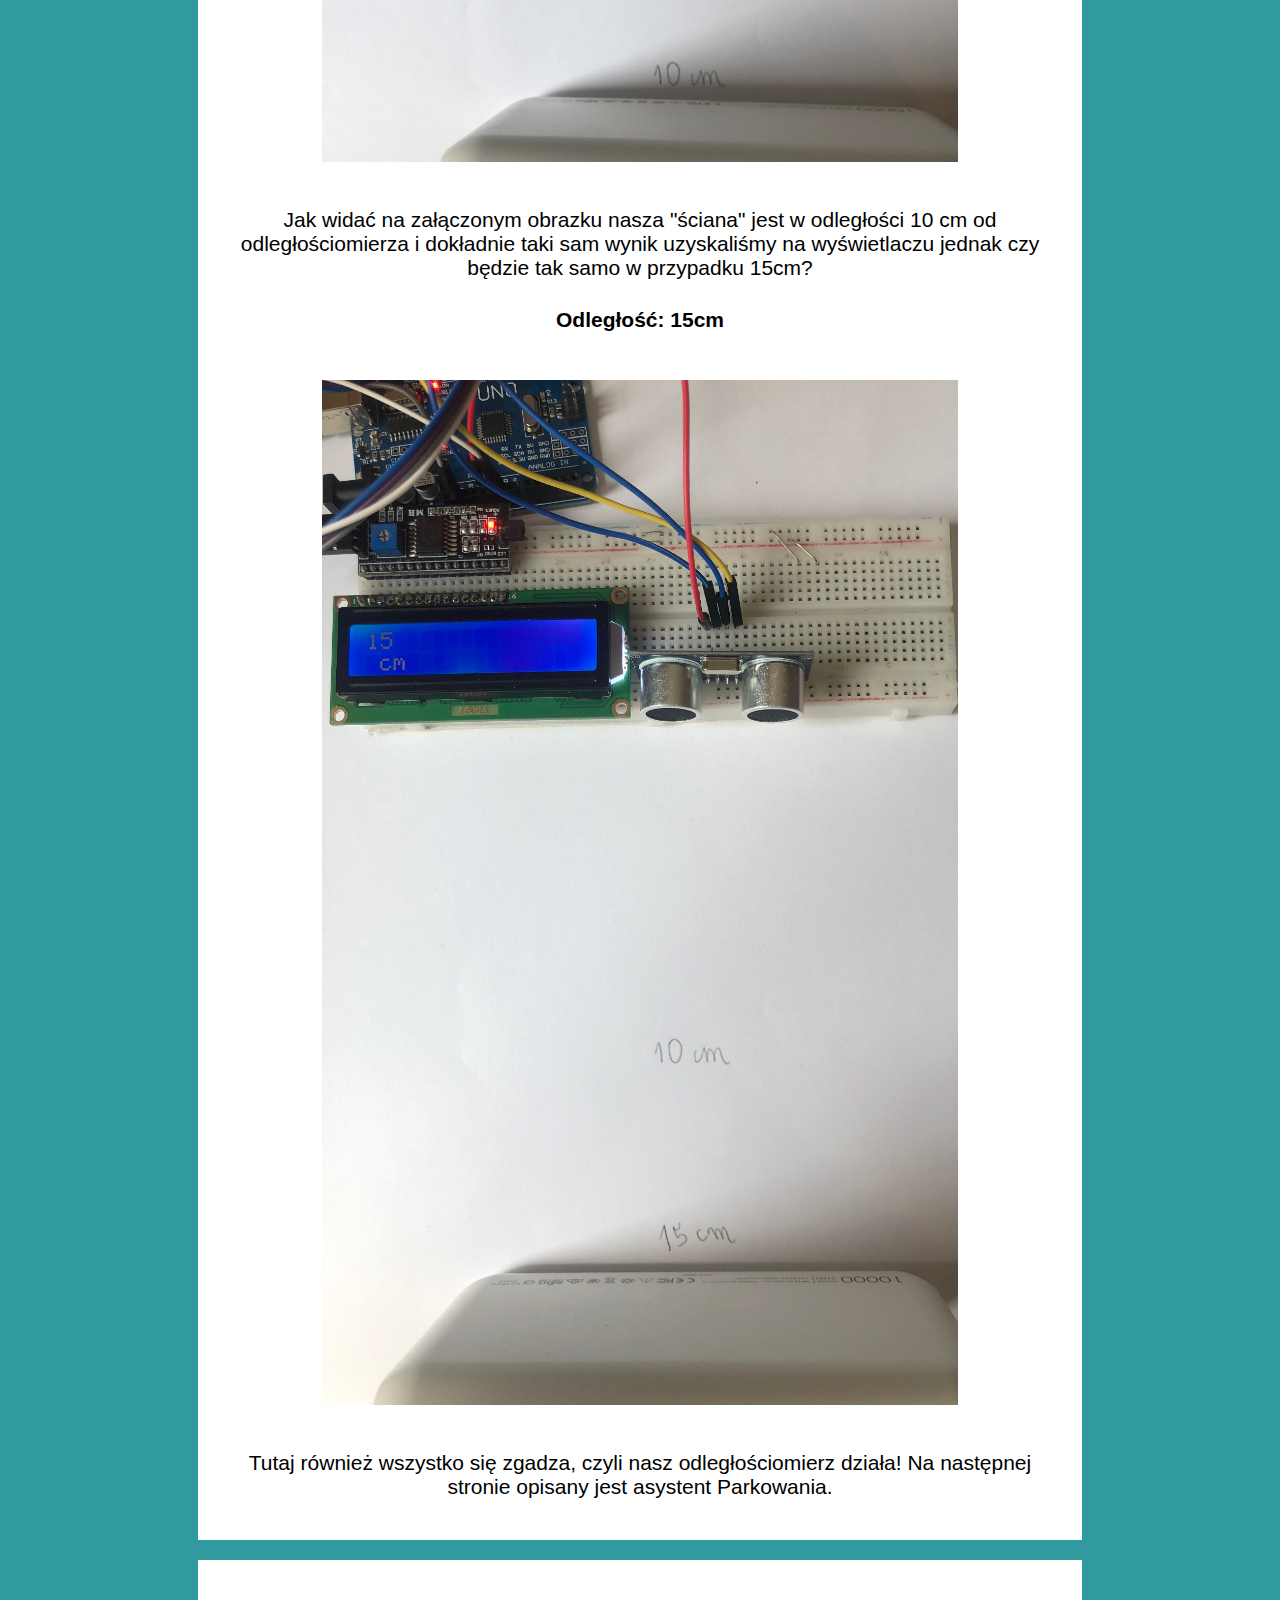
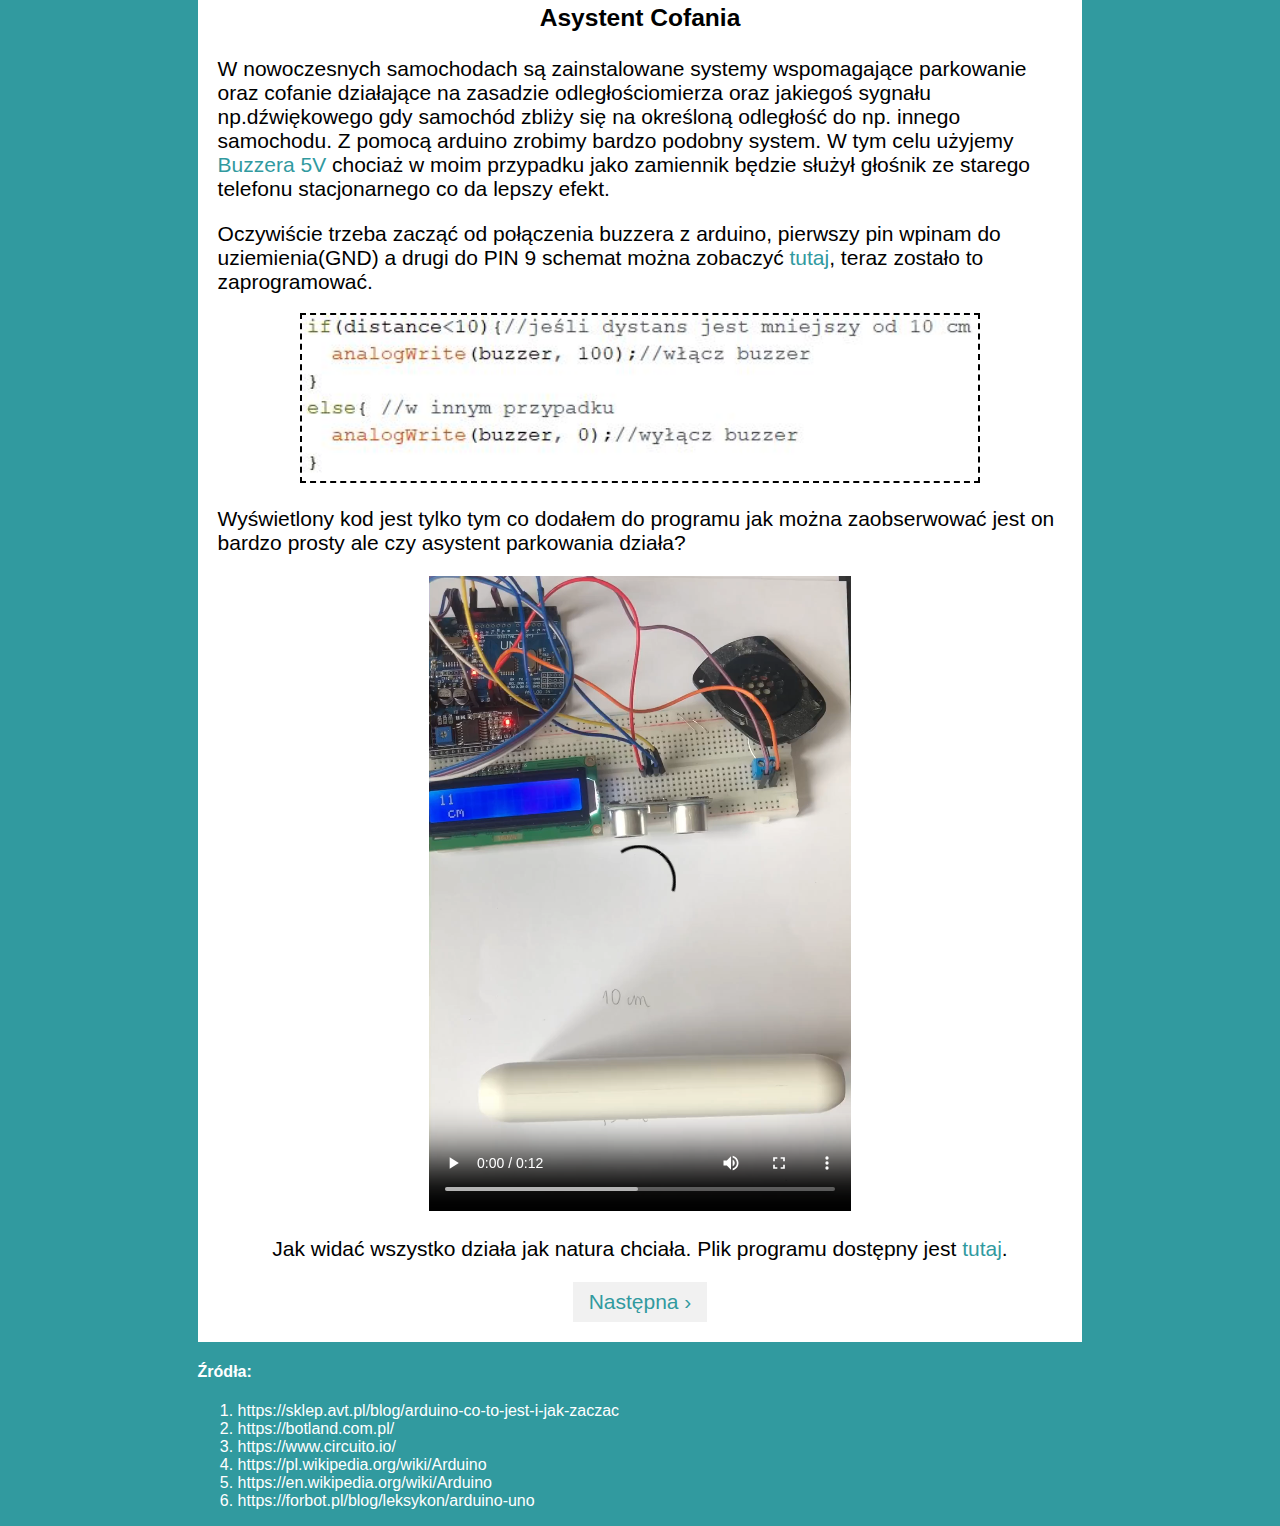
<file: projects_projektkoncowy.html>
<!DOCTYPE html>
<html>
  <head>
    <meta charset="UTF-8" />
    <meta name="keywords" content="Strona" />
    <meta name="description" content="Strona" />
    <meta name="author" content="Filip Sikorski" />
    <meta name="robots" content="All" />
    <link rel="stylesheet" href="projects_projektkoncowy.css" />
    <link rel="stylesheet" href="wspolny.css" />
    <meta name="viewport" content="width=device-width, initial-scale=1">
  </head>
  <body>
    <div class="header">
      <h1>Moja Strona</h1>

      <p>
        <a href="https://www.arduino.cc/"
          ><img src="logo.png" width="142" height="97"
        /></a>
      </p>
    </div>

    <div class="topnav">
      <a
        href="basics_projektkoncowy.html"
        >Basics
      </a>
      <a href="#" class="active">Projects</a>
      <a href="advanced_projektkoncowy.html">Advanced</a>
      <a
        href="inne_projektkoncowy.html"
        >Inne</a
      >
      <a href="opinie_projektkoncowy.html">Opinie</a>
    </div>
    <div id="beznaglowka">
      <div class="column">
        <div class="card">
          <p>
            Na poprzedniej karcie opisałem bardzo prosty przykład działania tego
            systemu, lecz Arduino pozwala na wiele więcej niż zwykła mrygająca
            dioda. Na tej karcie opiszę 2 większe projekty od początku do końca,
            co pozwoli lepiej zapoznać się z możliwościami tej płytki.
          </p>
          </div>
          <div class="card">
          <h3>Wyświetlacz</h3>
          <p>
            Jeżeli chodzi o wyświetlacze i arduino to mamy dużo opcji ponieważ
            są wyświetlacze <a target="_blank" href="https://botland.com.pl/wyswietlacze-alfanumeryczne-i-graficzne/19732-wyswietlacz-lcd-2x16-znakow-niebieski-ze-zlaczami-justpi-5903351243131.html?cd=1564049911&ad=58987843373&kd=&gclid=CjwKCAjwyryUBhBSEiwAGN5OCNYt4Zw02Bj554C5a0oJUpV42WfnlHJ0AM7ldnVqTXXKFBeR7Wy7GhoCdiYQAvD_BwE">LCD</a>, <a target="_blank" href="https://botland.com.pl/wyswietlacze-segmentowe-i-matryce-led/6449-wyswietlacz-8-segmentowy-x4-14mm-czerwony-wspanoda-5904422357672.html?cd=1564049911&ad=58987843373&kd=&gclid=CjwKCAjwyryUBhBSEiwAGN5OCIe49xkiUD_LW18ST04UskVIFMjYG0qJ4P7oz--NqbjIXoo8Ew-fvhoCm7QQAvD_BwE">LED</a>, <a target="_blank" href="https://botland.com.pl/wyswietlacze-i-ekrany/8866-wyswietlacz-oled-niebieski-graficzny-096-128x64px-i2c-niebieski-5904422337421.html">OLED</a> i jeszcze parę innych,ale w tym
            artykule użyjemy Wyświetlacza LCD 2x16, liczby 2x16 mogą wyglądać
            strasznie, ale jest to po prostu oznaczenie że wyświetlacz mieści 16
            znaków w poziomie i 2 w pionie, czyli ma dwie linijki. Do połączenia
            wyświetlacza z arduino użyjemy <a target="_blank" href="https://botland.com.pl/konwertery-pozostale/2352-konwerter-i2c-dla-wyswietlacza-lcd-hd44780-5903351248693.html">konwertera I2C</a> który sprawia że
            zamiast 16 pinów które byśmy musieli wpiąć do arduino zostają nam 4
            z czego 2 do zasilania(5V) a pozostałe 2 wpinam do portu SCL oraz
            SDA, schemat jest dostępny <a target="_blank" href="https://lastminuteengineers.b-cdn.net/wp-content/uploads/arduino/Wiring-I2C-LCD-Display-with-Arduino.png">tutaj</a>.
          </p>
          <P>
          <div class="center">
            <img src="kod_wyswietlacz.JPG" class="kod" />
          </div>
        </P>
        <p>
          Po odrobinie kodowania możemy się cieszyć działającym wyświetlaczem:
        </p>
        <div class="center">
        <img src="zdj_wyswietlacz.jpg" class="image">
      </div>
        </div>
        <div class="card">
          <h3>Odległościomierz</h3>
          <p>Wyświetlacz wyświetlający jeden tekst cały czas(tak zwanego <a target="_blank" href="https://pl.wikipedia.org/wiki/Tekstowy_typ_danych">stringa</a>) nie wydaje się być zbyt satysfakcjonującym projektem. Aby to zmienić możemy do naszego zestawu dodać ultadźwiękowy sensor odległości <a target="_blank" href="https://botland.com.pl/ultradzwiekowe-czujniki-odleglosci/1420-ultradzwiekowy-czujnik-odleglosci-hc-sr04-2-200cm-5903351241366.html?cd=1050025856&ad=50530953494&kd=&gclid=CjwKCAjwyryUBhBSEiwAGN5OCF-10Z1VrOKfF9Vnb8ENFJXOpDdIf-W5cnoTAhjVMDEfQPzqFNuTRRoCClsQAvD_BwE">HC-SR04</a> i wraz z wyświetlaczem stworzyć swoisty odległościomierz podobny do sensorów pomagających w parkowaniu samochodu.Schemat połączenia sensora z płytką można zobaczyć <a href="https://hackster.imgix.net/uploads/attachments/991561/uploads2ftmp2ff6c8de93-288c-4663-9a29-31c8e61172812fultrasonic5_WCDWvutJmv.png?auto=compress%2Cformat&w=680&h=510&fit=max" target="_blank">tutaj</a>. Po wpięciu wszystkiego pozostało dodać parę linijek do programu:(aby powiększyć należy przytrzymać)</p>
          <div class="center">
            <img src="kod_odleglosciomierz.JPG" class="kod" />
          
          <h4>Odległość: 10cm</h4>
          <img src="odleglosciomierz_1.jpg" class="image">
          <p>Jak widać na załączonym obrazku nasza "ściana" jest w odległości 10 cm od odległościomierza i dokładnie taki sam wynik uzyskaliśmy na wyświetlaczu jednak czy będzie tak samo w przypadku 15cm?</p>
          <h4>Odległość: 15cm</h4>
          <img src="odleglosciomierz_2.jpg" class="image">
          <p>Tutaj również wszystko się zgadza, czyli nasz odległościomierz działa! Na następnej stronie opisany jest asystent Parkowania.</p>
          
          
          </div>
        </div>
        <div class="card">
          <div class="center">
            <h3>Asystent Cofania</h3>
          </div>
          <p>
            W nowoczesnych samochodach są zainstalowane systemy wspomagające
            parkowanie oraz cofanie działające na zasadzie odległościomierza
            oraz jakiegoś sygnału np.dźwiękowego gdy samochód zbliży się na
            określoną odległość do np. innego samochodu. Z pomocą arduino
            zrobimy bardzo podobny system. W tym celu użyjemy
            <a
              target="_blank"
              href="https://botland.com.pl/buzzery-generatory-dzwieku/786-buzzer-z-generatorem-5v-12mm-tht-5904422366940.html"
              >Buzzera 5V </a
            >chociaż w moim przypadku jako zamiennik będzie służył głośnik ze
            starego telefonu stacjonarnego co da lepszy efekt.
          </p>
          <p>
            Oczywiście trzeba zacząć od połączenia buzzera z arduino, pierwszy
            pin wpinam do uziemienia(GND) a drugi do PIN 9 schemat można
            zobaczyć
            <a
              target="_blank"
              href="https://www.circuitgeeks.com/wp-content/uploads/2021/03/Arduino-Buzzer.png"
              >tutaj</a
            >, teraz zostało to zaprogramować.
          </p>
          <div class="center">
            <img src="kod_asystent.JPG" class="kod" />
          </div>
          <p>
            Wyświetlony kod jest tylko tym co dodałem do programu jak można
            zaobserwować jest on bardzo prosty ale czy asystent parkowania
            działa?
          </p>

          <div class="center">
            <video controls>
              <source src="asystent_film.mp4" type="video/mp4" />
            </video>
            <p>Jak widać wszystko działa jak natura chciała. Plik programu dostępny jest <a href="https://zstielodz-my.sharepoint.com/:f:/g/personal/f_sikorski_zsti_elodz_edu_pl/EoF-27TVTSZEqQo3lz8i5DcBgd4LkOaxqqTYTRco0LiukA?e=4nlBpv" target="_blank">tutaj</a>.</p>
          </div>
        
        
        <div class="dolnanawigacja">
          <a href="projects_projektkoncowy_2.html" class="next">Następna &#8250;</a>
        </div>
      </div>
      </div>
      
    
      <div class="footer">
        <h4>Źródła:</h4>
        <ol>
          
          <li><a href="https://sklep.avt.pl/blog/arduino-co-to-jest-i-jak-zaczac" target="_blank">https://sklep.avt.pl/blog/arduino-co-to-jest-i-jak-zaczac</a></li>
          <li><a href="https://botland.com.pl/" target="_blank">https://botland.com.pl/</a></li>
          <li><a href="https://www.circuito.io/" target="_blank">https://www.circuito.io/</a></li>
          <li><a href="https://pl.wikipedia.org/wiki/Arduino" target="_blank">https://pl.wikipedia.org/wiki/Arduino</a></li>
          <li><a href="https://en.wikipedia.org/wiki/Arduino" target="_blank">https://en.wikipedia.org/wiki/Arduino</a></li>
          <li><a href="https://forbot.pl/blog/leksykon/arduino-uno" target="_blank">https://forbot.pl/blog/leksykon/arduino-uno</a></li>
        </ol>
      </div>
    </div>
    
  </body>
</html>
</file>
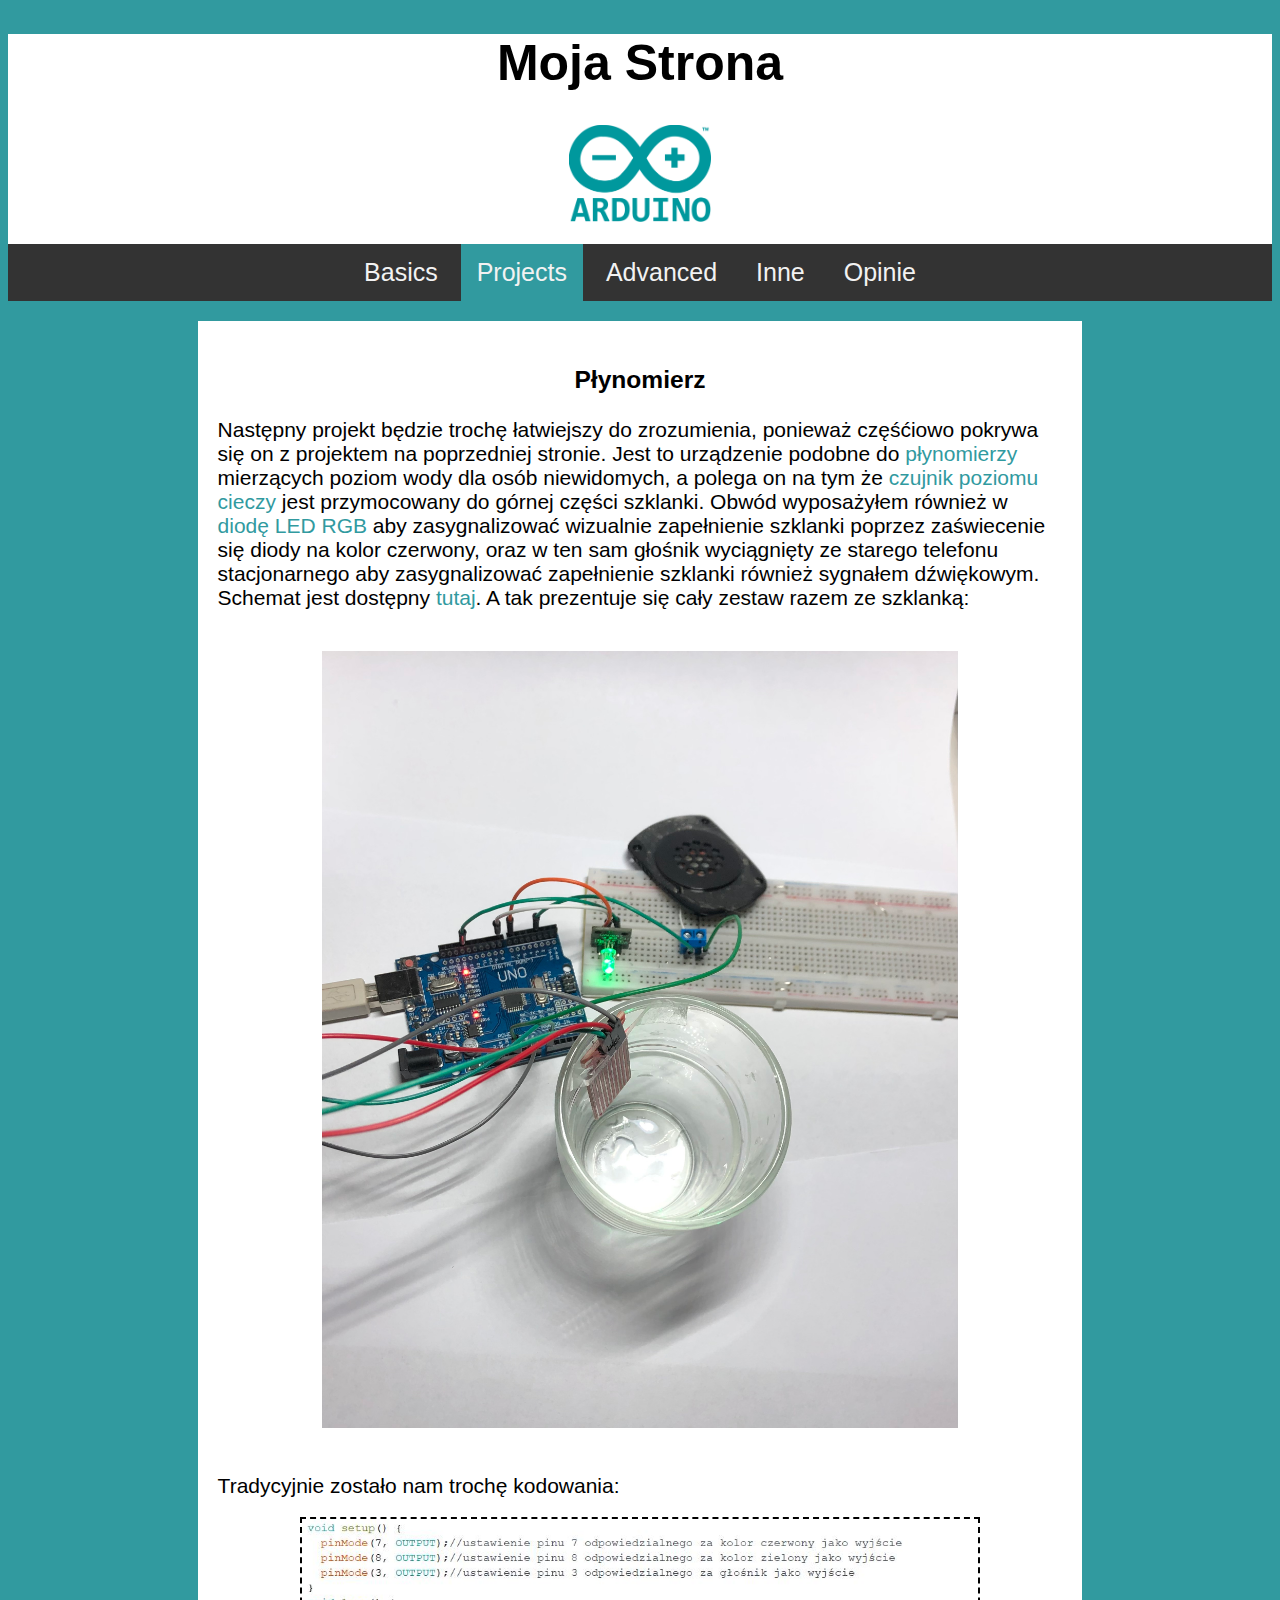
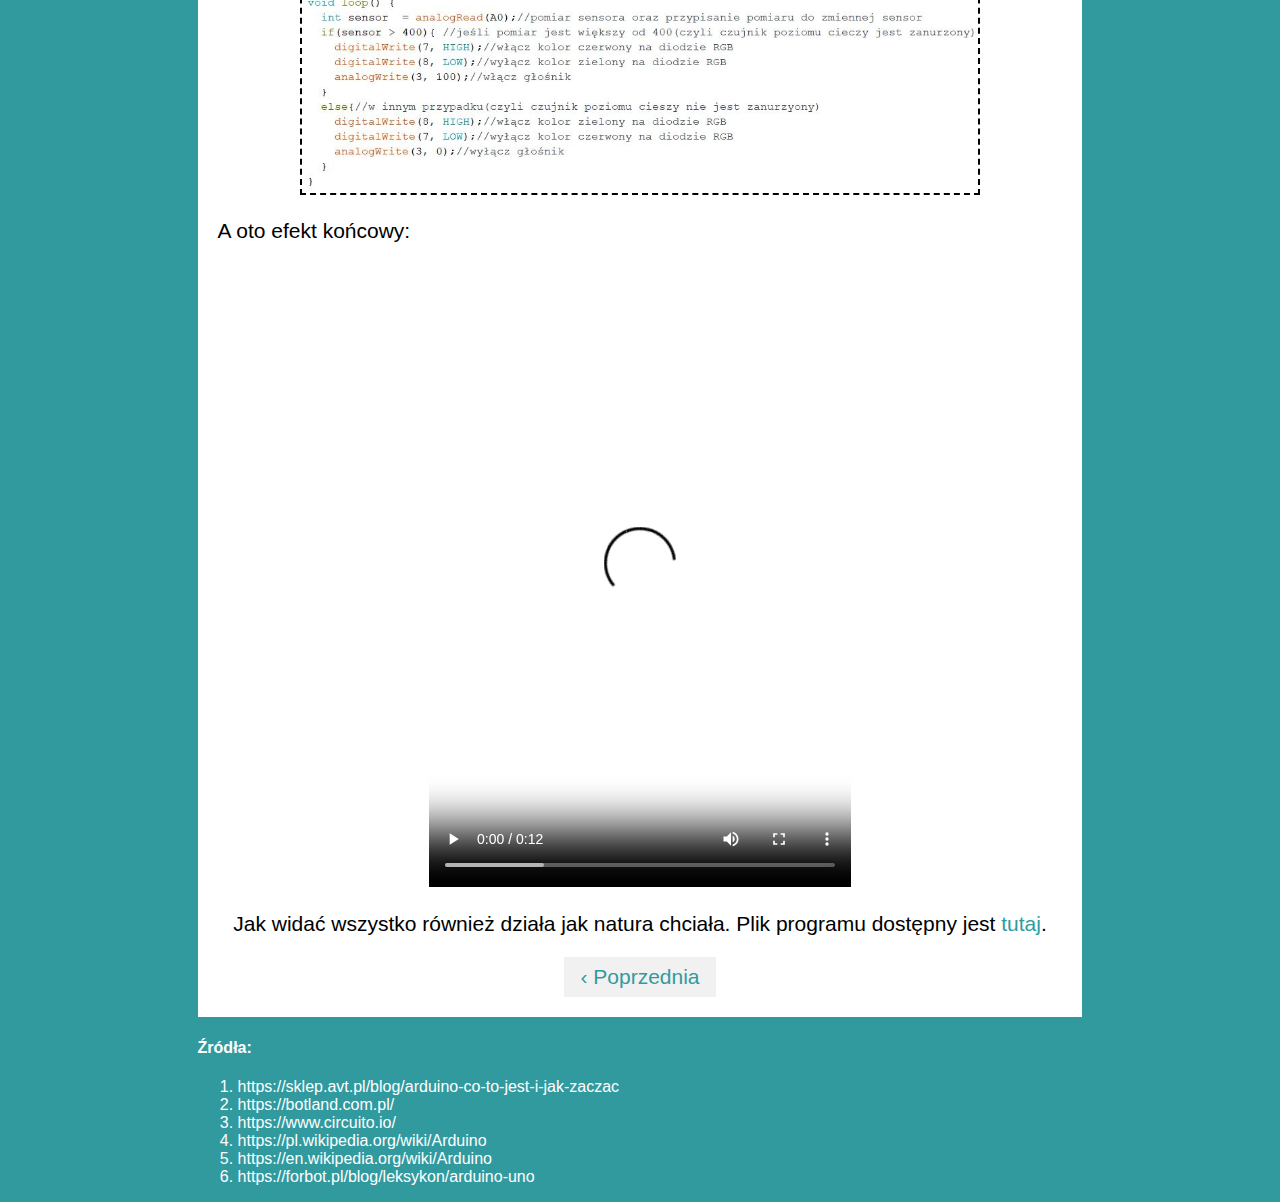
<file: projects_projektkoncowy_2.html>
<!DOCTYPE html>
<html>
  <head>
    <meta charset="UTF-8" />
    <meta name="keywords" content="Strona" />
    <meta name="description" content="Strona" />
    <meta name="author" content="Filip Sikorski" />
    <meta name="robots" content="All" />
    <link rel="stylesheet" href="projects_projektkoncowy.css" />
    <link rel="stylesheet" href="wspolny.css" />
    <meta name="viewport" content="width=device-width, initial-scale=1" />
  </head>
  <body>
    <div class="header">
      <h1>Moja Strona</h1>

      <p>
        <a href="https://www.arduino.cc/"
          ><img src="logo.png" width="142" height="97"
        /></a>
      </p>
    </div>

    <div class="topnav">
      <a href="basics_projektkoncowy.html">Basics </a>
      <a href="#" class="active">Projects</a>
      <a href="advanced_projektkoncowy.html">Advanced</a>
      <a href="inne_projektkoncowy.html">Inne</a>
      <a href="opinie_projektkoncowy.html">Opinie</a>
    </div>
    <div id="beznaglowka">
      <div class="column">
        <div class="card">
          <div class="center">
            <h3>Płynomierz</h3>
          </div>
          <p>
            Następny projekt będzie trochę łatwiejszy do zrozumienia, ponieważ
            częśćiowo pokrywa się on z projektem na poprzedniej stronie. Jest to
            urządzenie podobne do
            <a
              href="http://sklep.altix.pl/content/images/thumbs/0001707_cricket-plynomierz-czujnik-poziomu-cieczy.jpeg"
              target="_blank"
              >płynomierzy</a
            >
            mierzących poziom wody dla osób niewidomych, a polega on na tym że
            <a
              href="https://botland.com.pl/czujniki-poziomu-cieczy/7279-czujnik-poziomu-cieczy-analogowy-iduino-se045-5903351241281.html?cd=1564049911&ad=58987843373&kd=&gclid=CjwKCAjw7cGUBhA9EiwArBAvot6_kiO6dqYZ_IiKnd7xhlIV-FQCSuBnjnt1KOtpzM8ZSSYdm8enlxoC3O4QAvD_BwE"
              target="_blank"
              >czujnik poziomu cieczy</a
            >
            jest przymocowany do górnej części szklanki. Obwód wyposażyłem
            również w
            <a
              href="https://botland.com.pl/diody-led-rgb/14294-modul-z-dioda-led-rgb-iduino-se010-5903351241922.html?cd=1564049911&ad=58987843373&kd=&gclid=CjwKCAjw7cGUBhA9EiwArBAvojxcVuJT7F9vv6iiqQ4uiVOHBI_TxemCiLpgpZ5z5ReEwiai8a9C1hoCU64QAvD_BwE"
              target="_blank"
              >diodę LED RGB</a
            >
            aby zasygnalizować wizualnie zapełnienie szklanki poprzez
            zaświecenie się diody na kolor czerwony, oraz w ten sam głośnik
            wyciągnięty ze starego telefonu stacjonarnego aby zasygnalizować
            zapełnienie szklanki również sygnałem dźwiękowym. Schemat jest
            dostępny <a href="schemat_płynomierz.JPG" target="_blank">tutaj</a>.
            A tak prezentuje się cały zestaw razem ze szklanką:
          </p>
          <div class="center">
            <img src="zdj_płynomierz.jpg" class="image" />
          </div>
          <p>Tradycyjnie zostało nam trochę kodowania:
          <div class="center">
            <img src="kod_plynomierz.JPG" class="kod" />
          </div>
        </p>
        <p>A oto efekt końcowy:</p>
        <div class="center">
          <video controls>
            <source src="plynomierz.mp4" type="video/mp4" />
          </video>
          <p>Jak widać wszystko również działa jak natura chciała. Plik programu dostępny jest <a href="https://zstielodz-my.sharepoint.com/:f:/g/personal/f_sikorski_zsti_elodz_edu_pl/EpoiHXu3QHNLoy0hScB7xm8B01nt69gcgHHticm4bKH0gQ?e=J45nHy" target="_blank">tutaj</a>.</p>
        </div>

          <div class="dolnanawigacja">
            <a href="projects_projektkoncowy.html" class="previous"
              >&#8249; Poprzednia</a
            >
          </div>
        </div>
      </div>

      <div class="footer">
        <h4>Źródła:</h4>
        <ol>
          
          <li><a href="https://sklep.avt.pl/blog/arduino-co-to-jest-i-jak-zaczac" target="_blank">https://sklep.avt.pl/blog/arduino-co-to-jest-i-jak-zaczac</a></li>
          <li><a href="https://botland.com.pl/" target="_blank">https://botland.com.pl/</a></li>
          <li><a href="https://www.circuito.io/" target="_blank">https://www.circuito.io/</a></li>
          <li><a href="https://pl.wikipedia.org/wiki/Arduino" target="_blank">https://pl.wikipedia.org/wiki/Arduino</a></li>
          <li><a href="https://en.wikipedia.org/wiki/Arduino" target="_blank">https://en.wikipedia.org/wiki/Arduino</a></li>
          <li><a href="https://forbot.pl/blog/leksykon/arduino-uno" target="_blank">https://forbot.pl/blog/leksykon/arduino-uno</a></li>
        </ol>
      </div>
    </div>
  </body>
</html>
</file>
<file: basics_projektkoncowy.css>
/* Create two unequal columns that floats next to each other */
/* Left column */
.leftcolumn {
  float: left;
  width: 75%;
}
.rightcolumn {
  float: left;
  width: 25%;
  background-color: #319a9f;
  padding-left: 20px;
}

.image {
  margin-left: auto;
  margin-right: auto;
  width: 100%;
  padding: 20px;
}
#mrygacz {
  margin-left: auto;
  margin-right: auto;
  width: 100%;
  padding: 20px;
}
/* Add a card effect for articles */
.card {
  background-color: white;
  padding: 20px;
  margin-top: 20px;
}
.rightcolumn .card {
  background-color: white;
  padding: 20px;
  margin-top: 20px;
  text-align: center;
}
.row:after {
  content: "";
  display: table;
  clear: both;
}
table {
  margin-left: auto;
  margin-right: auto;
}

.leftcolumn p {
  font-size: 21px;
}
img.arduino1 {
  width: 100%;
}

h4 {
  margin: 10px;
}

@media screen and (max-width: 400px) {
  .topnav a {
    float: none;
    width: 100%;
  }
}

/* Responsive layout - when the screen is less than 800px wide, make the two columns stack on top of each other instead of next to each other */
@media screen and (max-width: 800px) {
  .leftcolumn,
  .rightcolumn {
    width: 100%;
    padding: 0;
  }
}
</file>
<file: wspolny.css>
* {
  box-sizing: border-box;
}
h2 {
  text-align: center;
}
h3 {
  text-align: center;
}
.center {
  text-align: center;
}

.active {
  background-color: #319a9f;
}
body {
  font-family: Arial;

  background: #319a9f;
}
#beznaglowka {
  margin-left: 15%;
  margin-right: 15%;
}

.header {
  padding-top: 0px;
  padding-bottom: 2px;
  text-align: center;
  background: white;
}
.header h1 {
  font-size: 50px;
}

.topnav {
  overflow: hidden;
  background-color: #333;
  position: sticky;

  font-size: 25px;
  text-align: center;
}
.topnav a {
  display: inline-block;
  color: #f2f2f2;
  text-align: center;
  padding: 14px 16px;
  text-decoration: none;
}

/* Change color on hover */
.topnav a:hover {
  background-color: #ddd;
  color: black;
  transition: 0.2s;
}
.topnav a:active {
  background-color: #ddd;
  color: rgb(255, 0, 0);
  transition: 0.1s;
}
video.powiekszalne:active,
#beznaglowka img:active {
  -ms-transform: scale(1.5);
  transform: scale(1.5);
  z-index: 5;
}
.kod {
  margin-left: auto;
  margin-right: auto;
  width: 80%;
  outline: 2px dashed;
}
#beznaglowka img,
video.powiekszalne {
  transition: 1s;
  cursor: zoom-in;
}
#beznaglowka a {
  text-decoration: none;
  color: #319a9f;
}
.footer {
  margin-top: 5px;
  color: white;
}
ol li a {
  color: rgb(255, 255, 255) !important;
}
label {
  color: white;
}
</file>
<file: projects_projektkoncowy.css>
.active {
  background-color: #319a9f;
}

#beznaglowka {
  margin-left: 15%;
  margin-right: 15%;
}

/* Create two unequal columns that floats next to each other */
/* Left column */
.column {
  margin-left: 0;
  margin-right: 0;
  font-size: 21px;
}

.image {
  margin-left: auto;
  margin-right: auto;
  width: 80%;
  padding: 20px;
}

/* Add a card effect for articles */
.card {
  background-color: white;
  padding: 20px;
  margin-top: 20px;
}

/* Footer */

#center {
  text-align: center;
}

h3 {
  text-align: center;
}

.dolnanawigacja {
  text-align: center;
}

.dolnanawigacja a {
  text-decoration: none;
  display: inline-block;
  padding: 8px 16px;
}

.dolnanawigacja a:hover {
  background-color: #ddd;
}

.previous {
  background-color: #f1f1f1;
}

.next {
  background-color: #f1f1f1;
  color: white;
}

video {
  width: 50%;
}

@media screen and (max-width: 400px) {
  .topnav a {
    float: none;
    width: 100%;
  }
}

/* Responsive layout - when the screen is less than 800px wide, make the two columns stack on top of each other instead of next to each other */
@media screen and (max-width: 800px) {
  .leftcolumn,
  .rightcolumn {
    width: 100%;
    padding: 0;
  }
}
</file>
<file: inne_projektkoncowy.css>
#beznaglowka {
  margin-left: 15%;
  margin-right: 15%;
}

/* Create two unequal columns that floats next to each other */
/* Left column */
.column {
  margin-left: 5%;
  margin-right: 5%;
}

.image {
  margin-left: auto;
  margin-right: auto;
  width: 100%;
  padding: 20px;
}
#mrygacz {
  margin-left: auto;
  margin-right: auto;
  width: 100%;
  padding: 20px;
}
/* Add a card effect for articles */
.card {
  background-color: white;
  padding: 20px;
  margin-top: 20px;
}
.rightcolumn .card {
  background-color: white;
  padding: 20px;
  margin-top: 20px;
  text-align: center;
}

input[type="text"] {
  width: 100%;
  padding: 12px 20px;
  margin: 8px 0;
  box-sizing: border-box;
  border-radius: 4px;
  border: 1px solid rgb(196, 196, 196);
}
select {
  width: 100%;
  padding: 12px 20px;
  margin: 8px 0;
  border-radius: 4px;
  border: 1px solid rgb(196, 196, 196);
  box-sizing: border-box;
}
textarea {
  width: 100%;
  height: 10em;
  padding: 12px 20px;
  margin: 8px 0;
  border-radius: 4px;
  border: 1px solid rgb(196, 196, 196);
  box-sizing: border-box;
  min-width: 89%;
}
input[type="button"] {
  width: 50%;
  padding: 12px 20px;
  margin: 8px 0;
  border-radius: 4px;
  border: 1px solid rgb(196, 196, 196);
  box-sizing: border-box;
  background-color: white;
  color: #319a9f;
  font-size: 17px;
  letter-spacing: 1px;
}
#center {
  text-align: center;
}
#opinie {
  padding: 15px 10px;
  width: 30%;
  margin-left: auto;
  margin-right: auto;
  font-size: 18px;
}

table {
  text-align: center;
}

table img {
  width: 100%;
}
td,
tr {
  background-color: white;
  margin: 10%;
  font-size: larger;
}
th {
  font-size: 2em;
}

.dolnanawigacja {
  text-align: center;
}

.dolnanawigacja a {
  text-decoration: none;
  display: inline-block;
  padding: 8px 16px;
}

.dolnanawigacja a:hover {
  background-color: #ddd;
}

.previous {
  background-color: #f1f1f1;
}

.next {
  background-color: #f1f1f1;
  color: white;
}

caption {
  color: white;
  font-size: 2em;
}

@media screen and (max-width: 400px) {
  .topnav a {
    float: none;
    width: 100%;
  }
}

/* Responsive layout - when the screen is less than 800px wide, make the two columns stack on top of each other instead of next to each other */
@media screen and (max-width: 800px) {
  .leftcolumn,
  .rightcolumn {
    width: 100%;
    padding: 0;
  }
}
</file>
